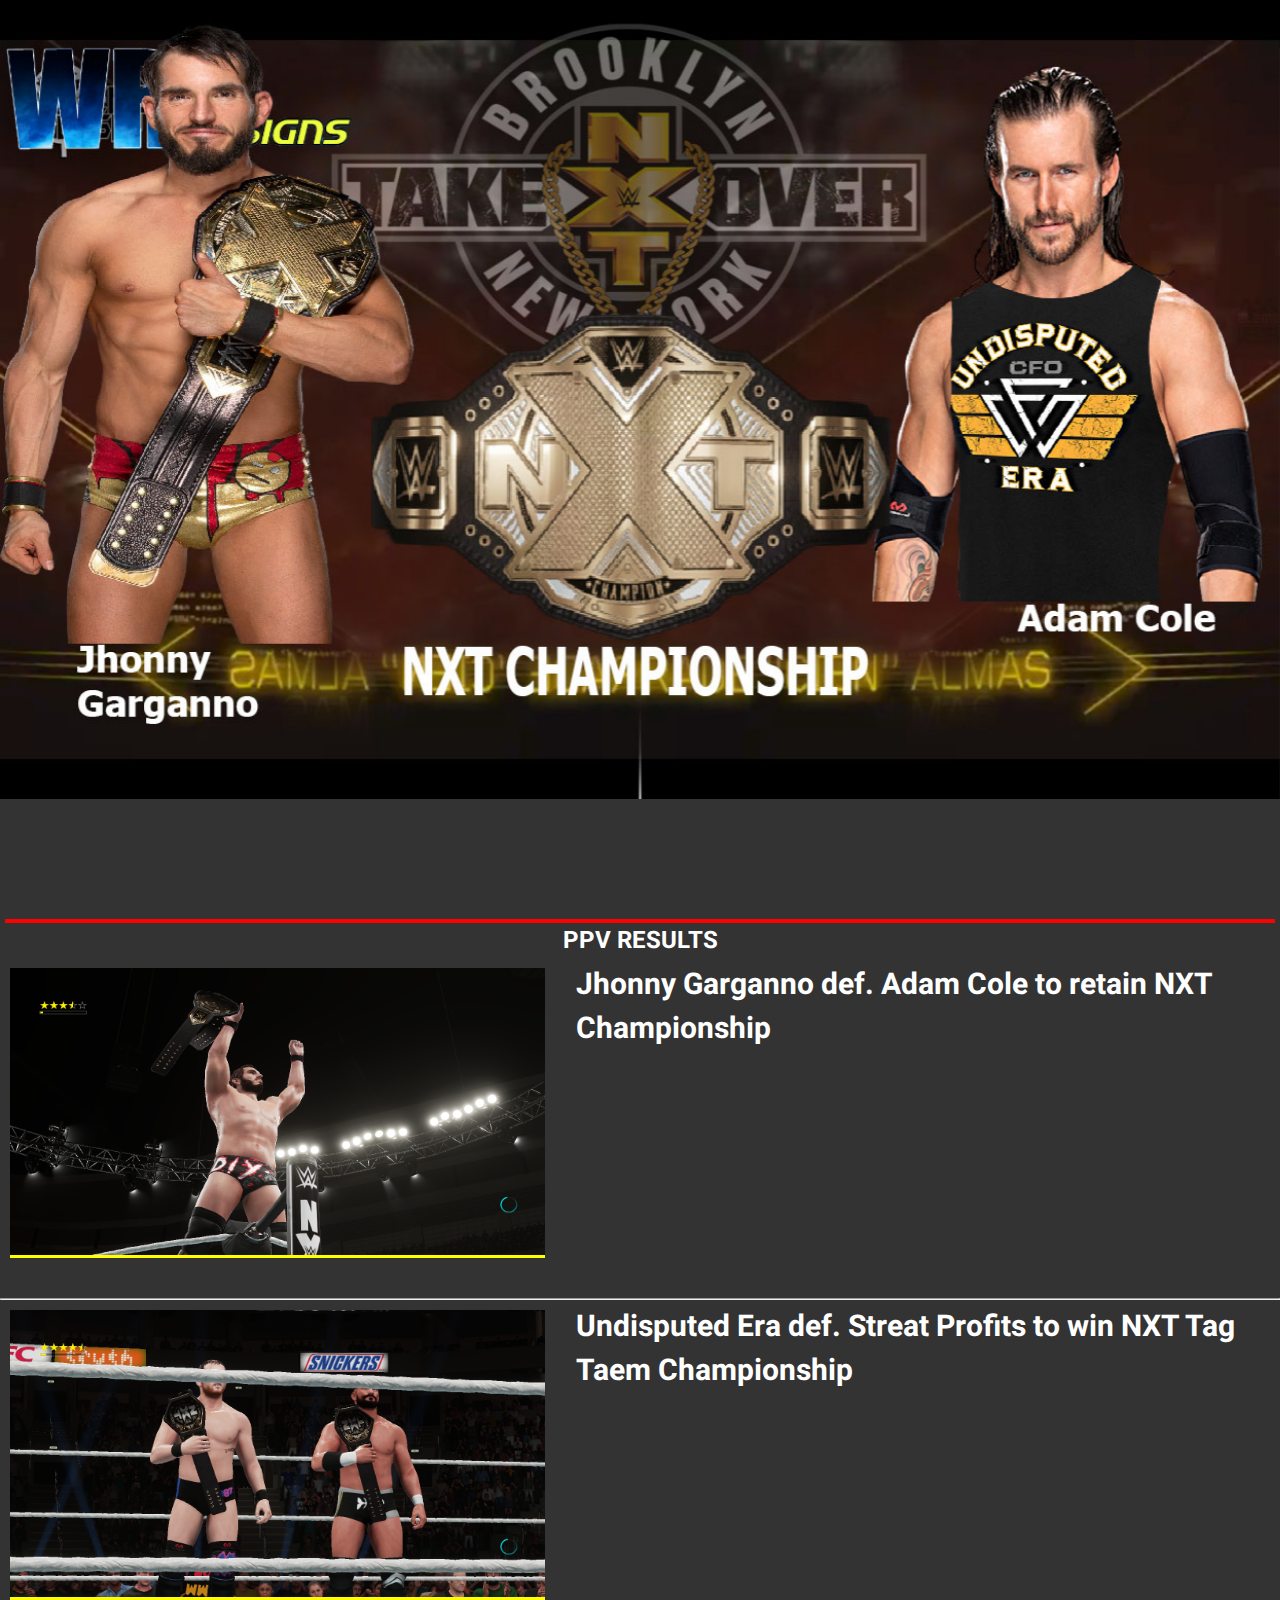
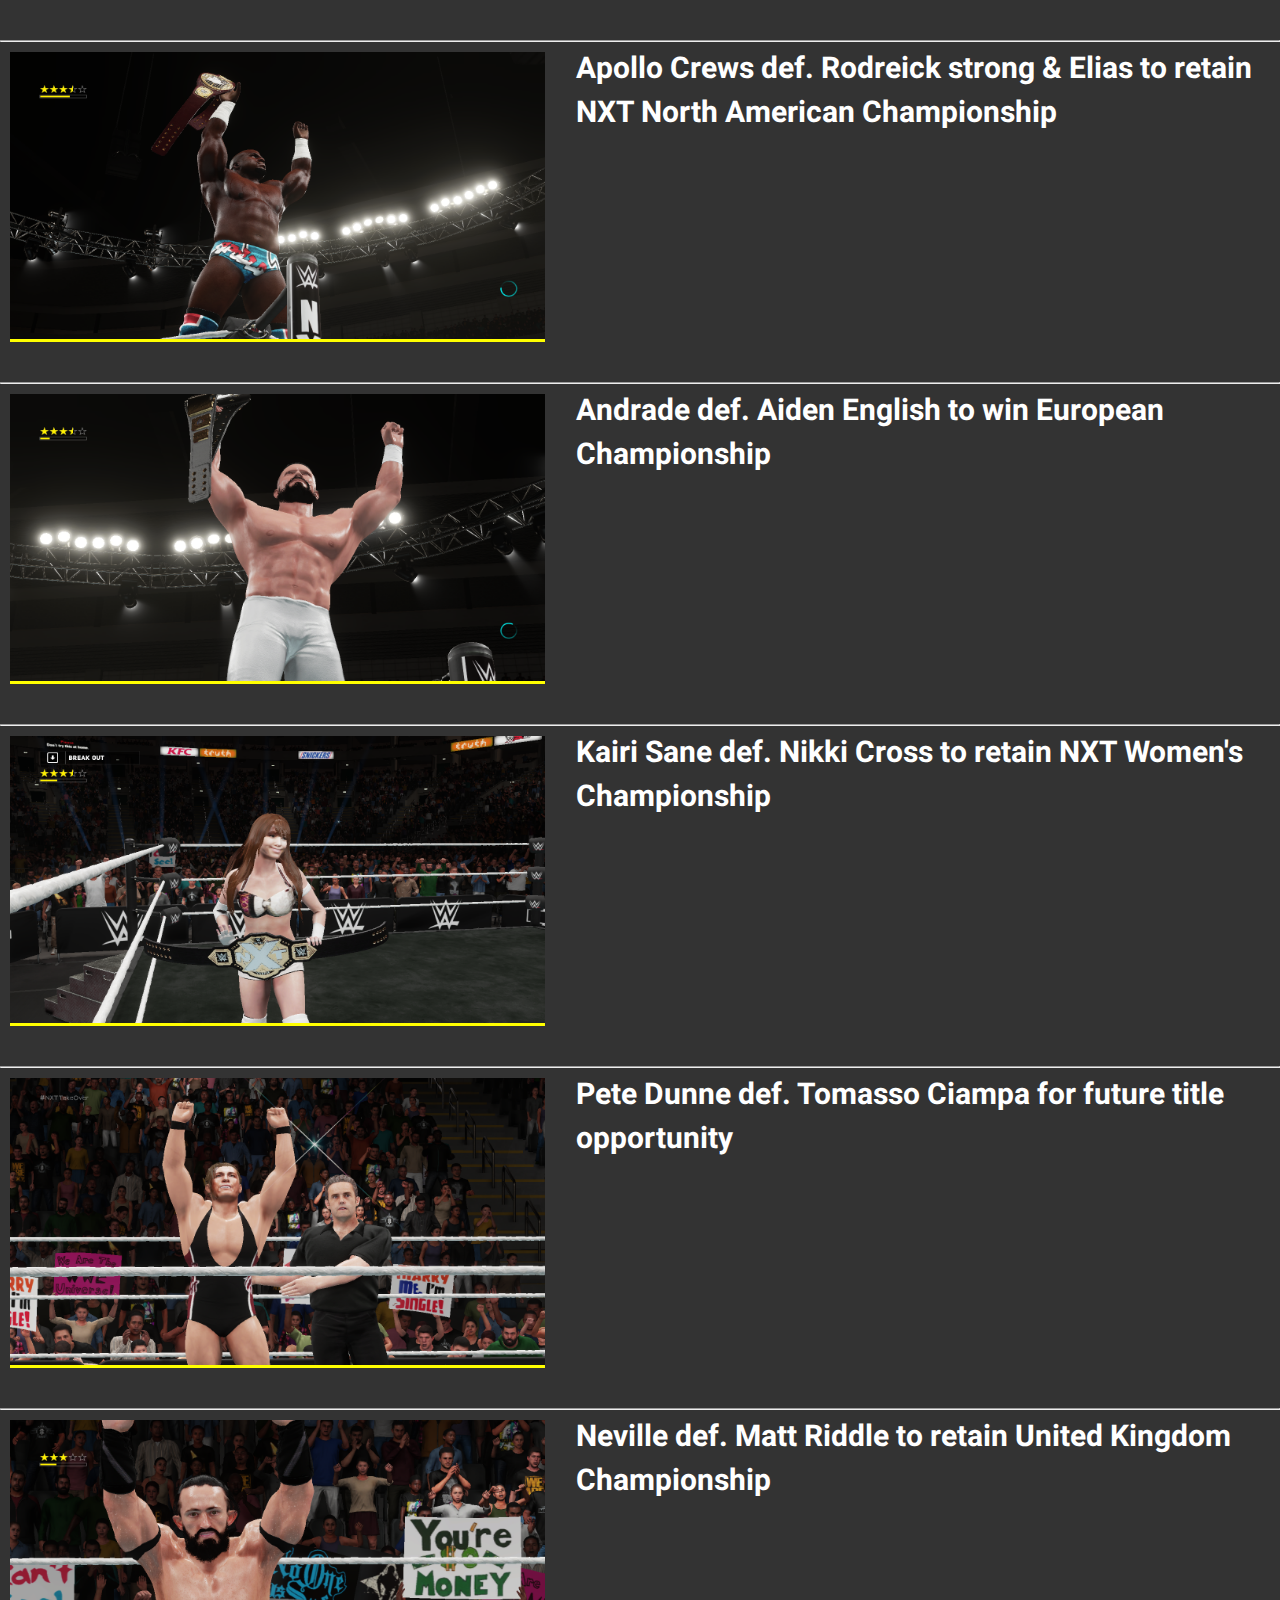
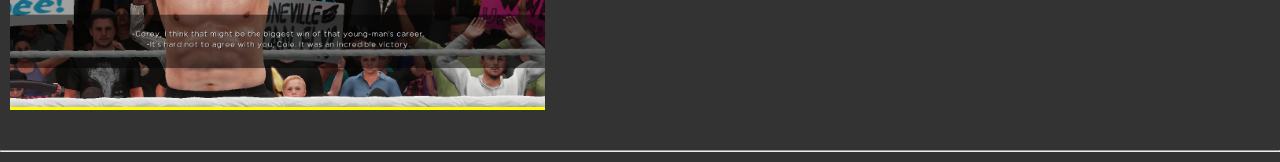
<file: matches.html>
<!DOCTYPE html>
<html>
<head>
  <title></title>
  <meta charset="utf-8">
<meta name="viewport" content="width=device-width, initial-scale=1">
<link href="https://fonts.googleapis.com/css2?family=Montserrat&display=swap" rel="stylesheet">
  <link rel="stylesheet" type="text/css" href="style.css">
  <link rel="preconnect" href="https://fonts.googleapis.com">
<link rel="preconnect" href="https://fonts.gstatic.com" crossorigin>
<link href="https://fonts.googleapis.com/css2?family=Heebo&display=swap" rel="stylesheet">
<style type="text/css">

#slider {
  overflow: hidden;
}
#slider figure {
  position: relative;
  width: 800%;

  margin: 0;
  left: 0;
  animation: 25s slider infinite;
}
#slider figure img {
  width: 12.5%;
  float: left;
}

@keyframes slider {
  0% {
    left: 0;
  }
  12.5% {
    left: 0;
  }
  12.5% {
    left: -100%;
  }
  25% {
    left: -100%;
  }
  25% {
    left: -200%;
  }
  32.5% {
    left: -200%;
  }
  32.5% {
    left: -300%;
  }
  45% {
    left: -300%;
  }
  45% {
    left: -400%;
  }
  57.5% {
    left: -400%;
  }
  57.5% {
    left: -500%;
  }
  70% {
    left: -500%;
  }
  70% {
    left: -600%;
  }
  82.5% {
    left: -600%;
  }
  100% {
    left: -700%;
  }

}

</style>
</head>
<body>
<nav>
    <ul>

  <li><a class="active" href="index.html">HOME</a></li>
  <li><a href="matches.html">MATCHES & RESULTS</a></li>
  <li><a href="roaster.html">ROSTER</a></li>
  <li><a href="shows.html">SHOWS</a></li>
  <li><a href="championship.html">CHAMPIONSHIP HISTORY</a></li>
  <li><a href="superstars.html">SUPERSTARS STATS</a></li>
  <li><a href="draft.html">DRAFT</a></li>
</ul>
  </nav>
  <div id="slider">
    <figure>
      <img src="matches/nxt1.jpg">
      <img src="matches/nxt2.jpg">
      <img src="matches/nxt3.jpg">
      <img src="matches/nxt4.jpg">
      <img src="matches/nxt5.jpg">
      <img src="matches/nxt6.jpg">
      <img src="matches/nxt7.jpg">
      <img src="matches/nxt1.jpg">
      
      
    </figure>
  </div>
  <div id="weeklynews">
  <div>
    <hr style="border: 2px solid red; margin-left: 5px; margin-right: 5px;">
  </div>
  <h2 style="text-align: center;color: white">PPV RESULTS</h2>
  <div class="columnbelow">
    <img src="ppvshow/nxt1.png" style="border-bottom: 3px solid yellow">
    
    
    
  </div>
  <div style="margin-left: 10px; margin-top: 5px; width:55%; float: right;">
      <h2 style="font-size: 30px; color: white;"> Jhonny Garganno def. Adam Cole to retain NXT Championship</h2>
    </div>
  <div>
    <hr>
  </div>
  <div class="columnbelow">
    <img src="ppvshow/nxt2.png" style="border-bottom: 3px solid yellow">
    
    
    
  </div>
  <div style="margin-left: 10px; margin-top: 5px; width:55%; float: right;">
      <h2 style="font-size: 30px; color: white;">Undisputed Era def. Streat Profits to win NXT Tag Taem Championship</h2>
    </div>
  <div>
    <hr>
  </div>
  <div class="columnbelow">
    <img src="ppvshow/nxt3.png" style="border-bottom: 3px solid yellow">
    
    
    
  </div>
  <div style="margin-left: 10px; margin-top: 5px; width:55%; float: right;">
      <h2 style="font-size: 30px; color: white;">Apollo Crews def. Rodreick strong & Elias to retain NXT North American Championship </h2>
    </div>
  <div>
    <hr>
  </div>
  <div class="columnbelow">
    <img src="ppvshow/nxt4.png" style="border-bottom: 3px solid yellow">
    
    
    
  </div>
  <div style="margin-left: 10px; margin-top: 5px; width:55%; float: right;">
      <h2 style="font-size: 30px; color: white;">Andrade def. Aiden English  to win European Championship </h2>
    </div>
  <div>
    <hr>
  </div>
  <div class="columnbelow">
    <img src="ppvshow/nxt5.png" style="border-bottom: 3px solid yellow">
    
    
    
  </div>
  <div style="margin-left: 10px; margin-top: 5px; width:55%; float: right;">
      <h2 style="font-size: 30px; color: white;">Kairi Sane  def. Nikki Cross to retain NXT Women's Championship </h2>
    </div>
    <hr>
    <div class="columnbelow">
    <img src="ppvshow/nxt6.png" style="border-bottom: 3px solid yellow">
    
    
    
  </div>
  <div style="margin-left: 10px; margin-top: 5px; width:55%; float: right;">
      <h2 style="font-size: 30px; color: white;">Pete Dunne def. Tomasso Ciampa for future title opportunity</h2>
    </div>
  <div>
    <hr>
    <div class="columnbelow">
    <img src="ppvshow/nxt7.png" style="border-bottom: 3px solid yellow">
    
    
    
  </div>
  <div style="margin-left: 10px; margin-top: 5px; width:55%; float: right;">
      <h2 style="font-size: 30px; color: white;">Neville def. Matt Riddle to retain United Kingdom Championship</h2>
    </div>
  <div>
    <hr>
  

  
  
</body>
</html>
</file>
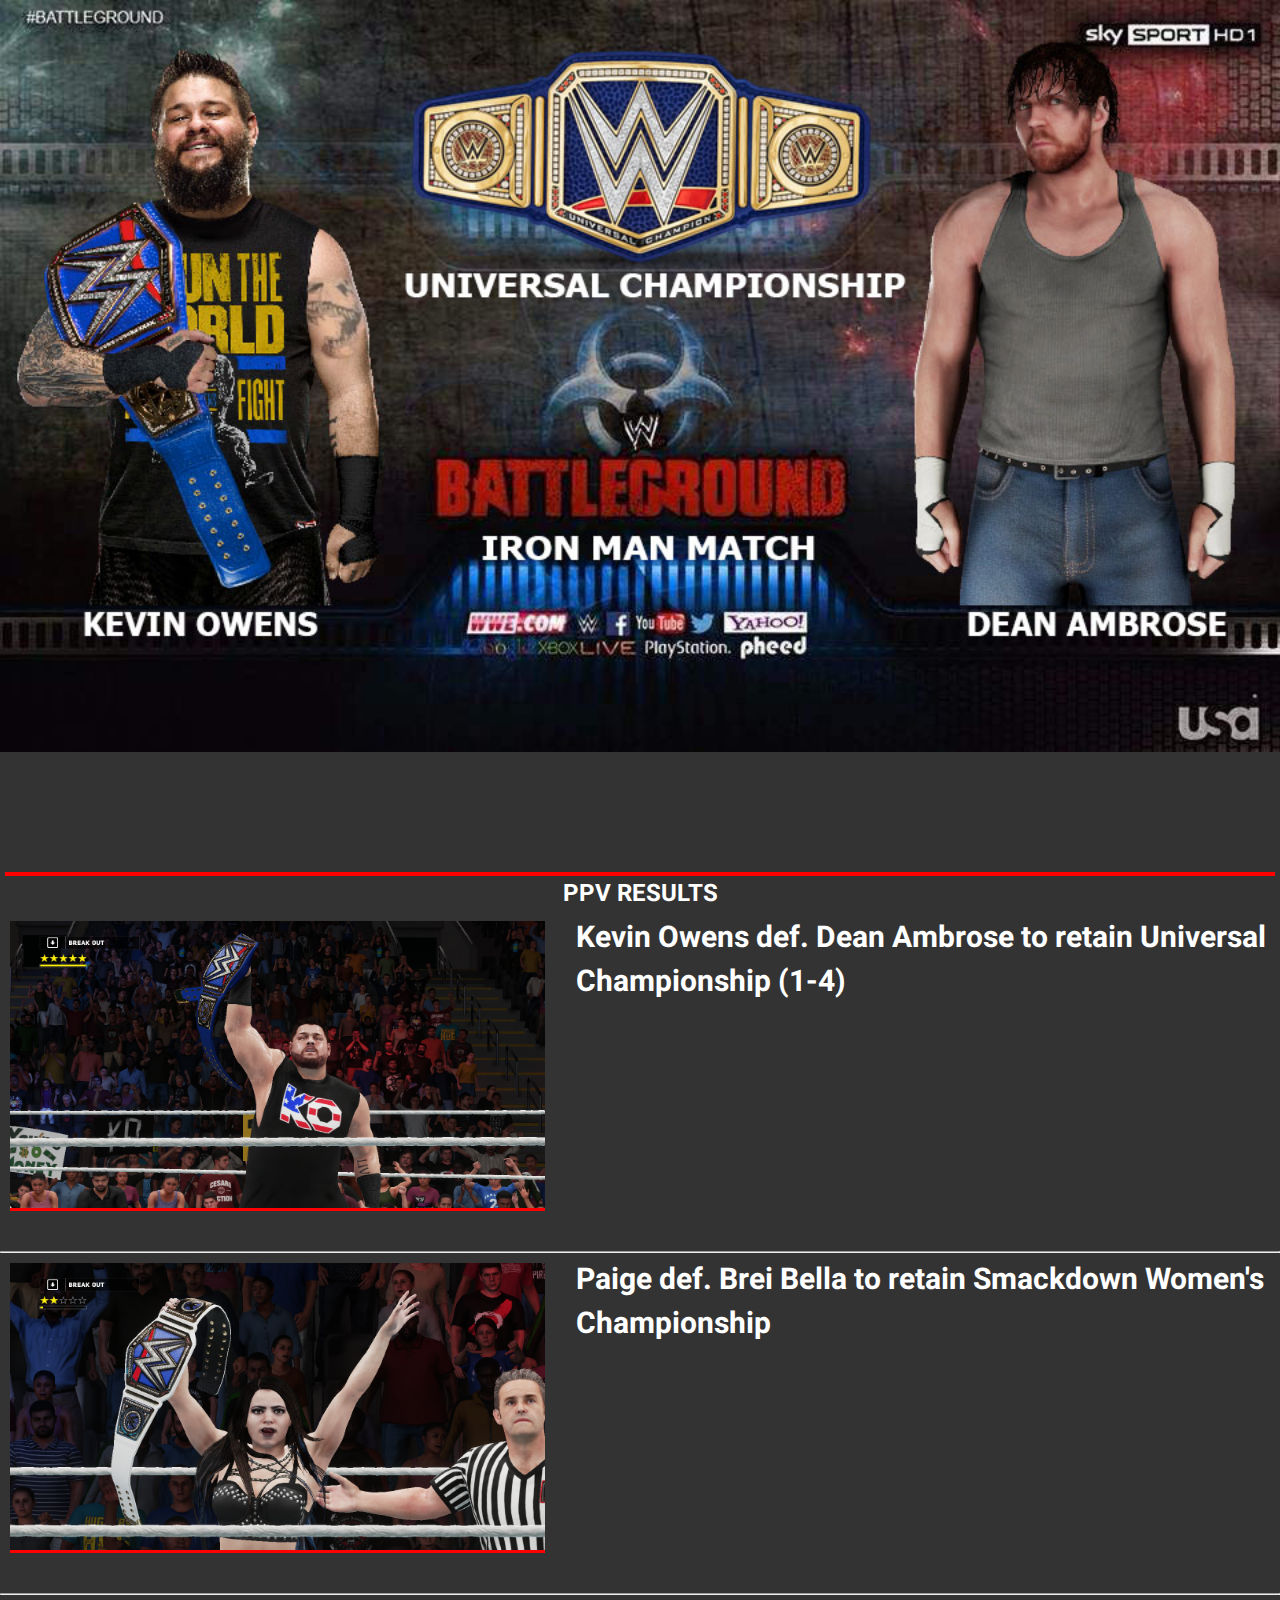
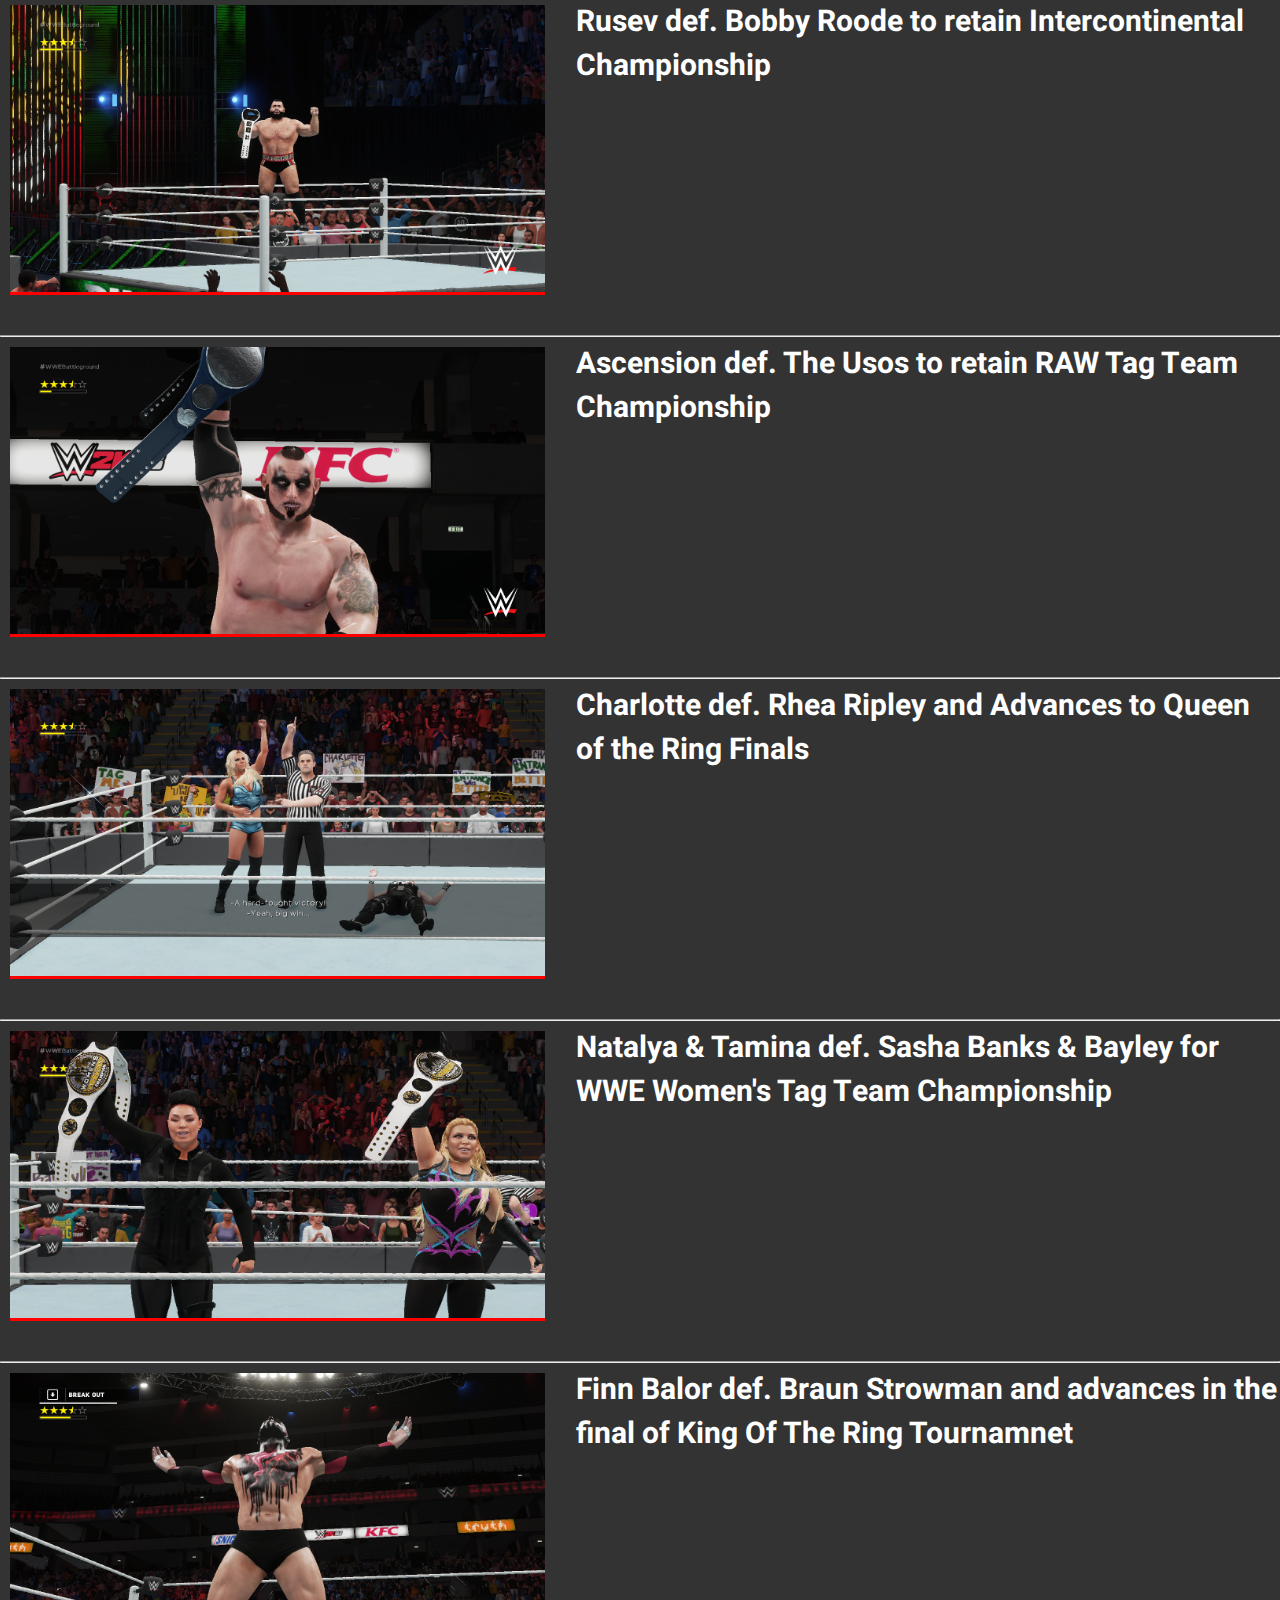
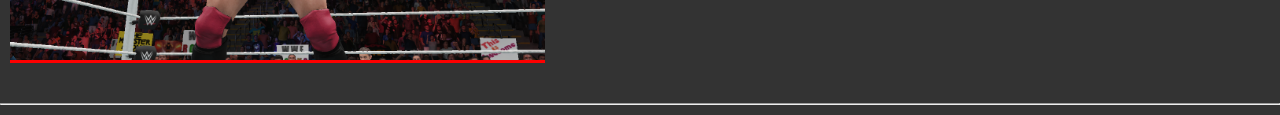
<file: shows/battleground.html>
<!DOCTYPE html>
<html>
<head>
  <title></title>
  <meta charset="utf-8">
<meta name="viewport" content="width=device-width, initial-scale=1">
<link href="https://fonts.googleapis.com/css2?family=Montserrat&display=swap" rel="stylesheet">
  <link rel="stylesheet" type="text/css" href="../style.css">
  <link rel="preconnect" href="https://fonts.googleapis.com">
<link rel="preconnect" href="https://fonts.gstatic.com" crossorigin>
<link href="https://fonts.googleapis.com/css2?family=Heebo&display=swap" rel="stylesheet">
<style type="text/css">

#slider {
  overflow: hidden;
}
#slider figure {
  position: relative;
  width: 800%;

  margin: 0;
  left: 0;
  animation: 25s slider infinite;
}
#slider figure img {
  width: 12.5%;
  float: left;
}

@keyframes slider {
  0% {
    left: 0;
  }
  12.5% {
    left: 0;
  }
  12.5% {
    left: -100%;
  }
  25% {
    left: -100%;
  }
  25% {
    left: -200%;
  }
  32.5% {
    left: -200%;
  }
  32.5% {
    left: -300%;
  }
  45% {
    left: -300%;
  }
  45% {
    left: -400%;
  }
  57.5% {
    left: -400%;
  }
  57.5% {
    left: -500%;
  }
  70% {
    left: -500%;
  }
  70% {
    left: -600%;
  }
  82.5% {
    left: -600%;
  }
  100% {
    left: -700%;
  }

}

</style>
</head>
<body>
<nav>
    <ul>

  <li><a class="active" href="../index.html">HOME</a></li>
  <li><a href="../matches.html">MATCHES & RESULTS</a></li>
  <li><a href="../roaster.html">ROSTER</a></li>
  <li><a href="../shows.html">SHOWS</a></li>
  <li><a href="../championship.html">CHAMPIONSHIP HISTORY</a></li>
  <li><a href="../superstars.html">SUPERSTARS STATS</a></li>
  <li><a href="../draft.html">DRAFT</a></li>
</ul>
  </nav>
  <div id="slider">
    <figure>
      <img src="../matches/battleground1.jpg">
      <img src="../matches/battleground2.jpg">
      <img src="../matches/battleground3.jpg">
      <img src="../matches/battleground4.jpg">
      <img src="../matches/battleground5.jpg">
      <img src="../matches/battleground6.jpg">
      <img src="../matches/battleground7.jpg">
      <img src="../matches/battleground1.jpg">
      
      
    </figure>
  </div>
  <div id="weeklynews">
  <div>
    <hr style="border: 2px solid red; margin-left: 5px; margin-right: 5px;">
  </div>
  <h2 style="text-align: center;color: white">PPV RESULTS</h2>
  <div class="columnbelow">
    <img src="../ppvshow/bg1.png" style="border-bottom: 3px solid red">
    
    
    
  </div>
  <div style="margin-left: 10px; margin-top: 5px; width:55%; float: right;">
      <h2 style="font-size: 30px; color: white;"> Kevin Owens def. Dean Ambrose to retain  Universal  Championship (1-4)  </h2>
    </div>
  <div>
    <hr>
  </div>
  <div class="columnbelow">
    <img src="../ppvshow/bg2.png" style="border-bottom: 3px solid red">
    
    
    
  </div>
  <div style="margin-left: 10px; margin-top: 5px; width:55%; float: right;">
      <h2 style="font-size: 30px; color: white;">Paige def. Brei Bella to retain Smackdown Women's Championship </h2>
    </div>
  <div>
    <hr>
  </div>
  <div class="columnbelow">
    <img src="../ppvshow/bg3.png" style="border-bottom: 3px solid red">
    
    
    
  </div>
  <div style="margin-left: 10px; margin-top: 5px; width:55%; float: right;">
      <h2 style="font-size: 30px; color: white;">Rusev def. Bobby Roode to retain  Intercontinental Championship </h2>
    </div>
  <div>
    <hr>
  </div>
  <div class="columnbelow">
    <img src="../ppvshow/bg4.png" style="border-bottom: 3px solid red">
    
    
    
  </div>
  <div style="margin-left: 10px; margin-top: 5px; width:55%; float: right;">
      <h2 style="font-size: 30px; color: white;">Ascension def. The Usos  to retain  RAW Tag Team Championship </h2>
    </div>
  <div>
    <hr>
  </div>
  <div class="columnbelow">
    <img src="../ppvshow/bg5.png" style="border-bottom: 3px solid red">
    
    
    
  </div>
  <div style="margin-left: 10px; margin-top: 5px; width:55%; float: right;">
      <h2 style="font-size: 30px; color: white;">Charlotte def. Rhea Ripley and Advances to Queen of the Ring Finals</h2>
    </div>
    <hr>
    <div class="columnbelow">
    <img src="../ppvshow/bg6.png" style="border-bottom: 3px solid red">
    
    
    
  </div>
  <div style="margin-left: 10px; margin-top: 5px; width:55%; float: right;">
      <h2 style="font-size: 30px; color: white;">Natalya & Tamina def. Sasha Banks & Bayley for WWE Women's Tag Team Championship</h2>
    </div>
  <div>
    <hr>
    <div class="columnbelow">
    <img src="../ppvshow/bg7.png" style="border-bottom: 3px solid red">
    
    
    
  </div>
  <div style="margin-left: 10px; margin-top: 5px; width:55%; float: right;">
      <h2 style="font-size: 30px; color: white;">Finn Balor def. Braun Strowman  and advances in the final of King Of The Ring Tournamnet</h2>
    </div>
  <div>
    <hr>
  

  
  
</body>
</html>
</file>
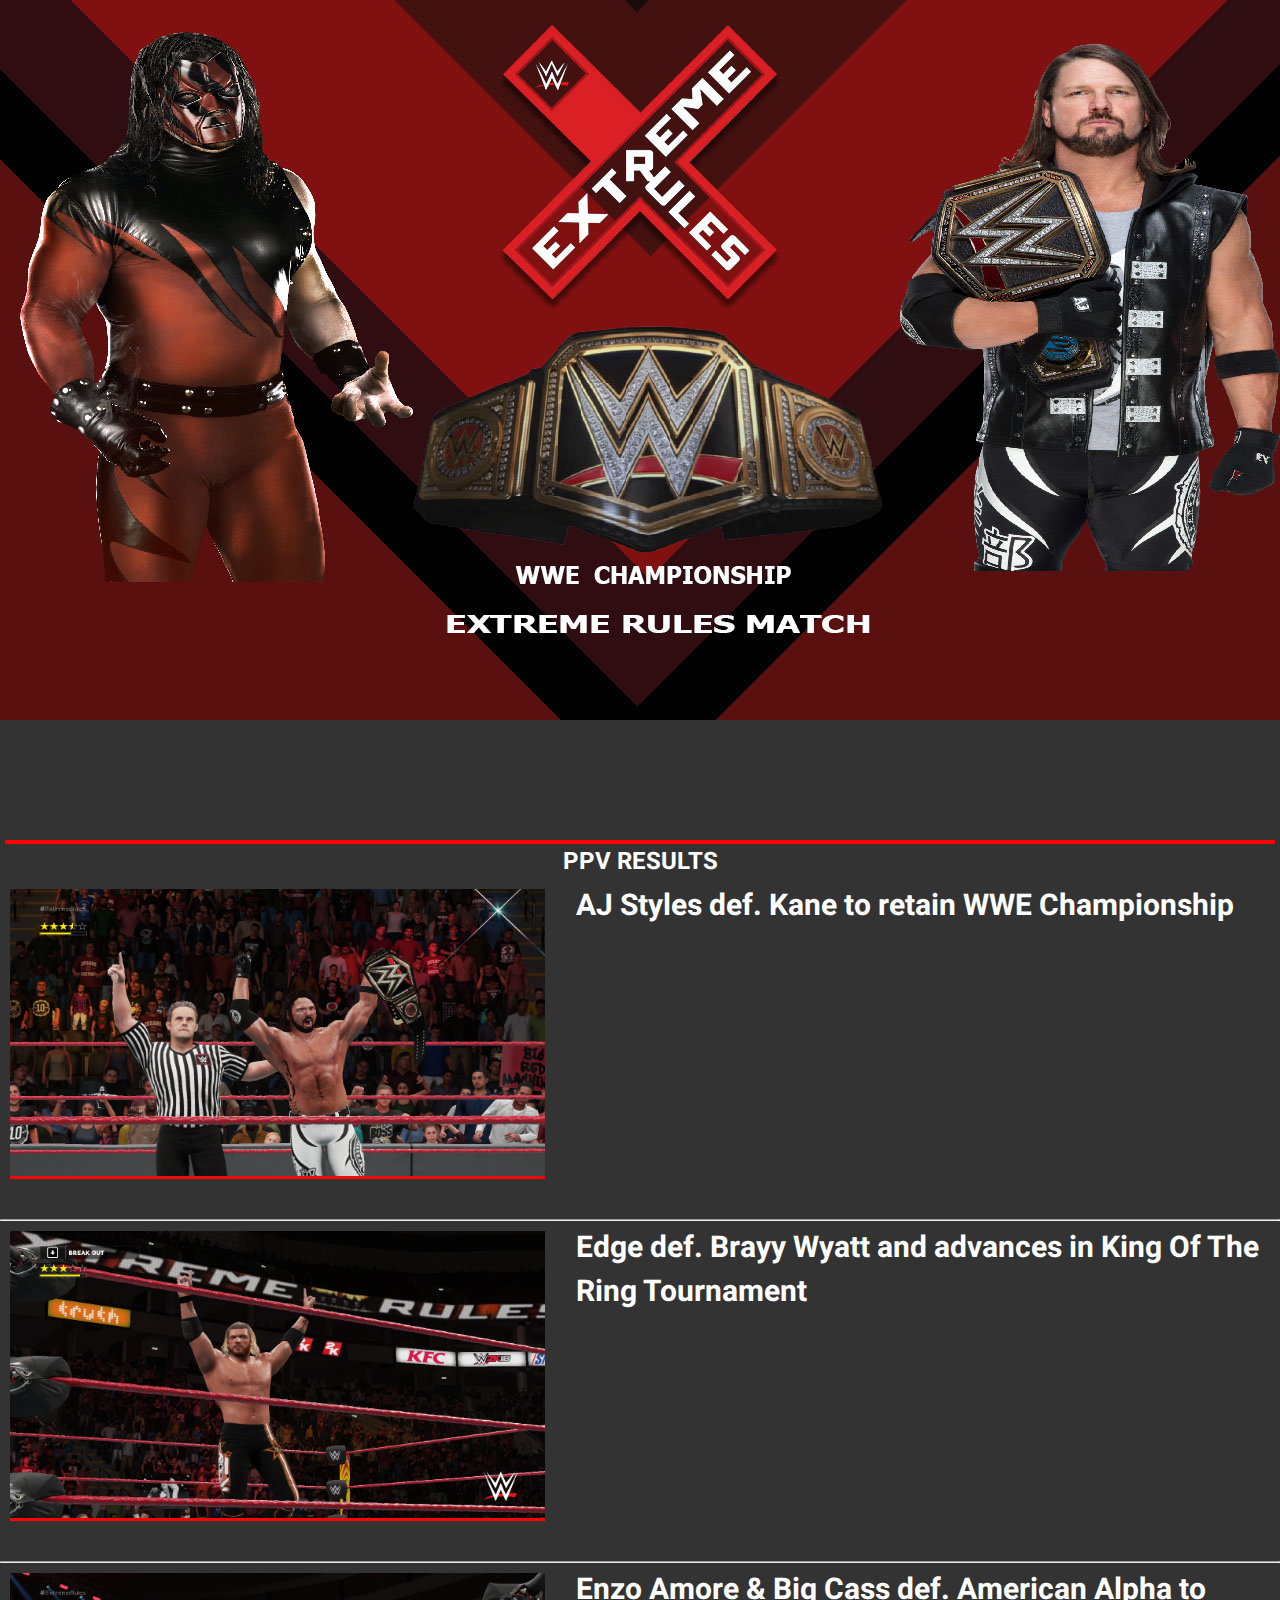
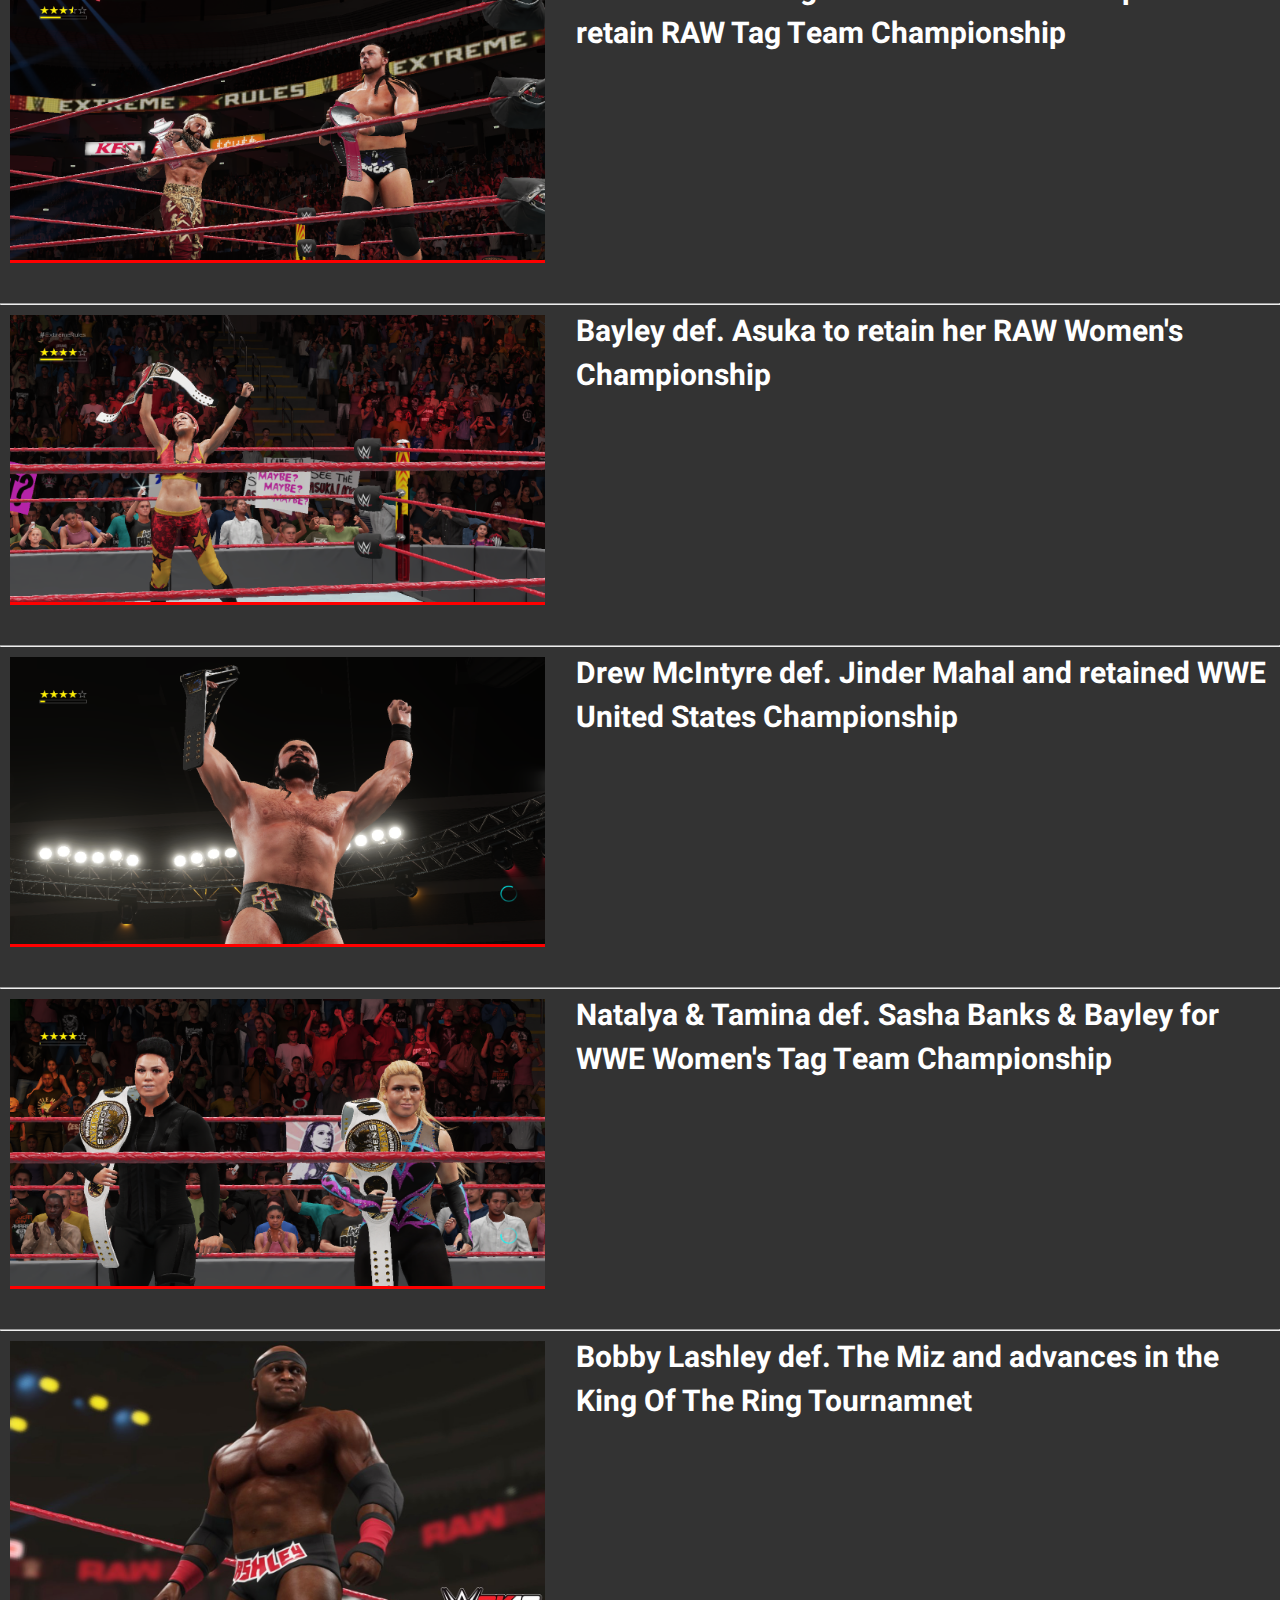
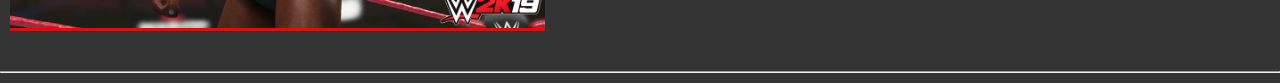
<file: shows/extremerules.html>
<!DOCTYPE html>
<html>
<head>
  <title></title>
  <meta charset="utf-8">
<meta name="viewport" content="width=device-width, initial-scale=1">
<link href="https://fonts.googleapis.com/css2?family=Montserrat&display=swap" rel="stylesheet">
  <link rel="stylesheet" type="text/css" href="../style.css">
  <link rel="preconnect" href="https://fonts.googleapis.com">
<link rel="preconnect" href="https://fonts.gstatic.com" crossorigin>
<link href="https://fonts.googleapis.com/css2?family=Heebo&display=swap" rel="stylesheet">
<style type="text/css">

#slider {
  overflow: hidden;
}
#slider figure {
  position: relative;
  width: 800%;

  margin: 0;
  left: 0;
  animation: 25s slider infinite;
}
#slider figure img {
  width: 12.5%;
  float: left;
}

@keyframes slider {
  0% {
    left: 0;
  }
  12.5% {
    left: 0;
  }
  12.5% {
    left: -100%;
  }
  25% {
    left: -100%;
  }
  25% {
    left: -200%;
  }
  32.5% {
    left: -200%;
  }
  32.5% {
    left: -300%;
  }
  45% {
    left: -300%;
  }
  45% {
    left: -400%;
  }
  57.5% {
    left: -400%;
  }
  57.5% {
    left: -500%;
  }
  70% {
    left: -500%;
  }
  70% {
    left: -600%;
  }
  82.5% {
    left: -600%;
  }
  100% {
    left: -700%;
  }

}

</style>
</head>
<body>
<nav>
    <ul>

  <li><a class="active" href="../index.html">HOME</a></li>
  <li><a href="../matches.html">MATCHES & RESULTS</a></li>
  <li><a href="../roaster.html">ROSTER</a></li>
  <li><a href="../shows.html">SHOWS</a></li>
  <li><a href="../championship.html">CHAMPIONSHIP HISTORY</a></li>
  <li><a href="../superstars.html">SUPERSTARS STATS</a></li>
  <li><a href="../draft.html">DRAFT</a></li>
</ul>
  </nav>
  <div id="slider">
    <figure>
      <img src="../matches/er1.jpg">
      <img src="../matches/er2.jpg">
      <img src="../matches/er3.jpg">
      <img src="../matches/er4.jpg">
      <img src="../matches/er5.jpg">
      <img src="../matches/er6.jpg">
      <img src="../matches/er7.jpg">
      <img src="../matches/er1.jpg">
      
      
    </figure>
  </div>
  <div id="weeklynews">
  <div>
    <hr style="border: 2px solid red; margin-left: 5px; margin-right: 5px;">
  </div>
  <h2 style="text-align: center;color: white"> PPV RESULTS</h2>
  <div class="columnbelow">
    <img src="../ppvshow/er1.png" style="border-bottom: 3px solid red">
    
    
    
  </div>
  <div style="margin-left: 10px; margin-top: 5px; width:55%; float: right;">
      <h2 style="font-size: 30px; color: white;"> AJ Styles def. Kane to retain  WWE  Championship  </h2>
    </div>
  <div>
    <hr>
  </div>
  <div class="columnbelow">
    <img src="../ppvshow/er2.png" style="border-bottom: 3px solid red">
    
    
    
  </div>
  <div style="margin-left: 10px; margin-top: 5px; width:55%; float: right;">
      <h2 style="font-size: 30px; color: white;">Edge def. Brayy Wyatt and advances in King Of The Ring Tournament </h2>
    </div>
  <div>
    <hr>
  </div>
  <div class="columnbelow">
    <img src="../ppvshow/er3.png" style="border-bottom: 3px solid red">
    
    
    
  </div>
  <div style="margin-left: 10px; margin-top: 5px; width:55%; float: right;">
      <h2 style="font-size: 30px; color: white;">Enzo Amore & Big Cass def. American Alpha to retain  RAW Tag Team Championship </h2>
    </div>
  <div>
    <hr>
  </div>
  <div class="columnbelow">
    <img src="../ppvshow/er4.png" style="border-bottom: 3px solid red">
    
    
    
  </div>
  <div style="margin-left: 10px; margin-top: 5px; width:55%; float: right;">
      <h2 style="font-size: 30px; color: white;">Bayley def. Asuka  to retain her RAW Women's Championship </h2>
    </div>
  <div>
    <hr>
  </div>
  <div class="columnbelow">
    <img src="../ppvshow/er5.png" style="border-bottom: 3px solid red">
    
    
    
  </div>
  <div style="margin-left: 10px; margin-top: 5px; width:55%; float: right;">
      <h2 style="font-size: 30px; color: white;">Drew McIntyre def. Jinder Mahal and retained WWE United States   Championship</h2>
    </div>
    <hr>
    <div class="columnbelow">
    <img src="../ppvshow/er6.png" style="border-bottom: 3px solid red">
    
    
    
  </div>
  <div style="margin-left: 10px; margin-top: 5px; width:55%; float: right;">
      <h2 style="font-size: 30px; color: white;">Natalya & Tamina def. Sasha Banks & Bayley for WWE Women's Tag Team Championship</h2>
    </div>
  <div>
    <hr>
    <div class="columnbelow">
    <img src="../ppvshow/er7.png" style="border-bottom: 3px solid red">
    
    
    
  </div>
  <div style="margin-left: 10px; margin-top: 5px; width:55%; float: right;">
      <h2 style="font-size: 30px; color: white;">Bobby Lashley def. The Miz  and advances in the King Of The Ring Tournamnet</h2>
    </div>
  <div>
    <hr>
  

  
  
</body>
</html>
</file>
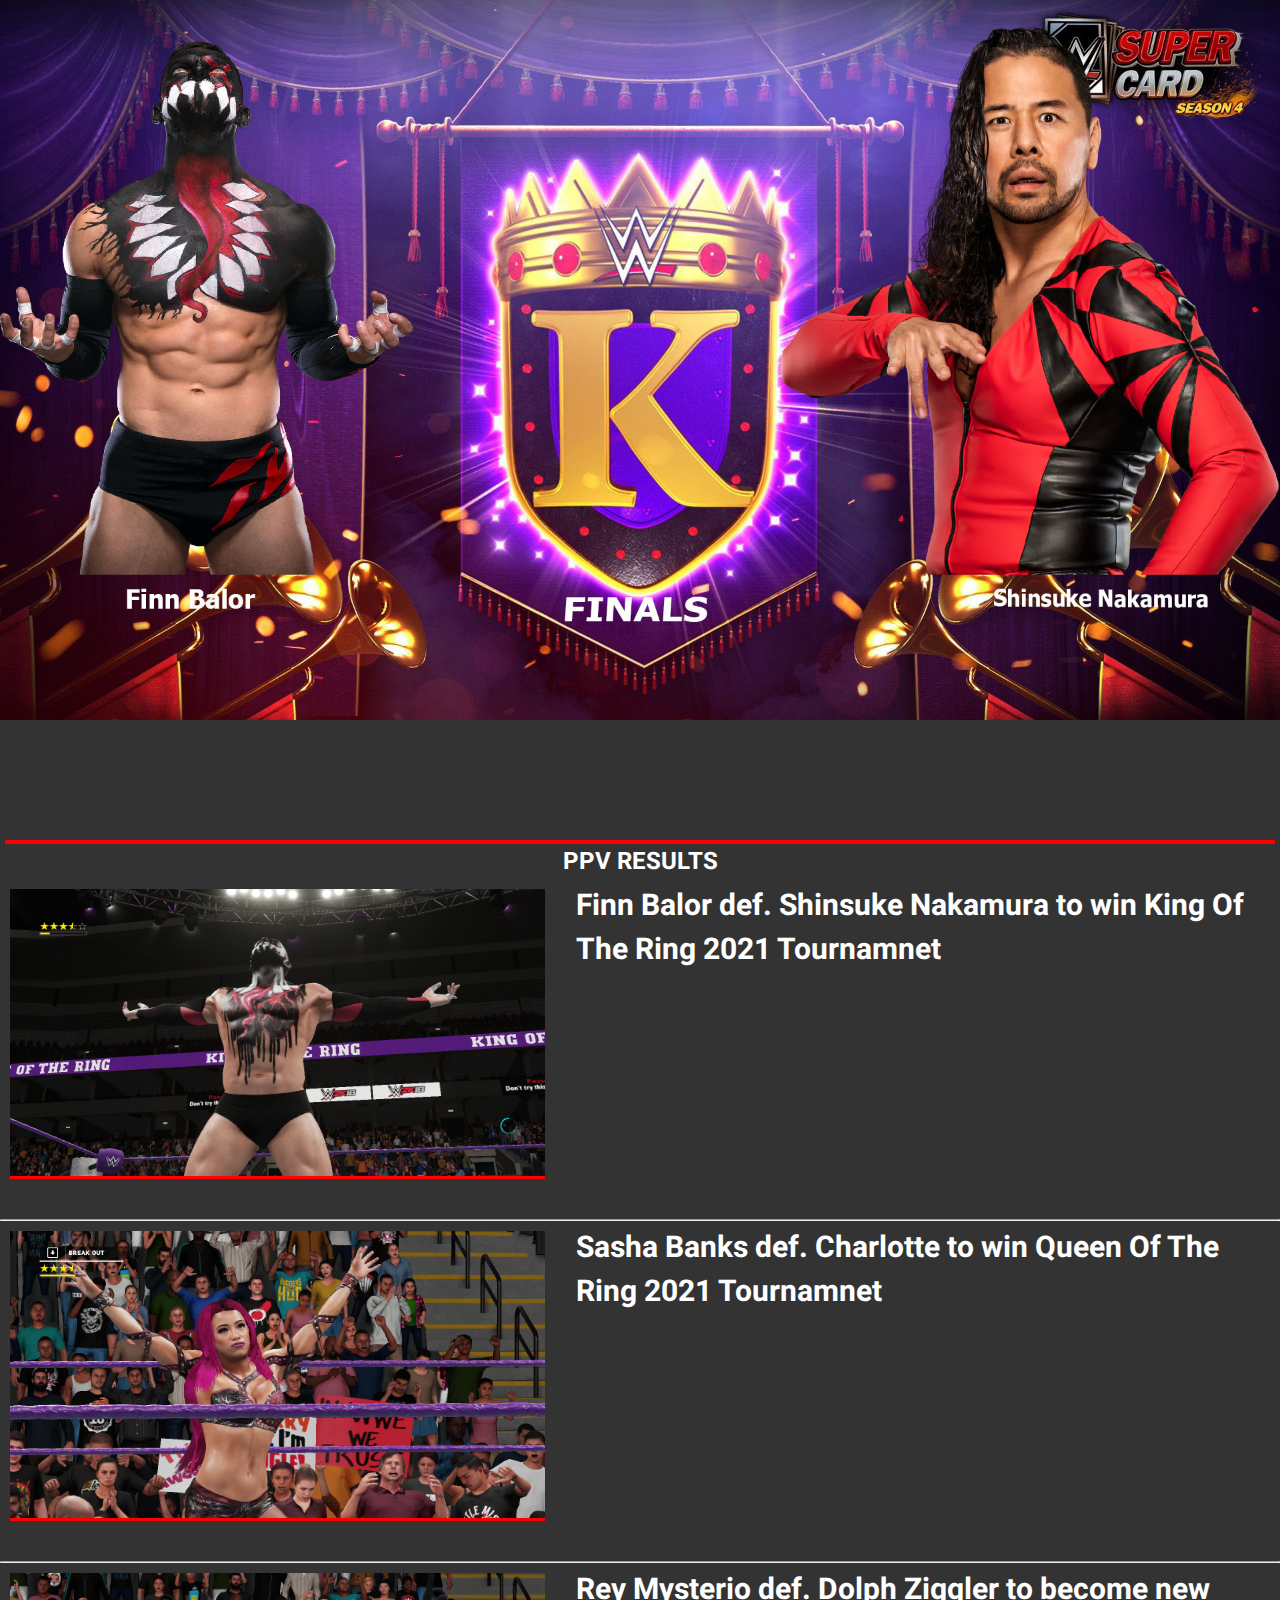
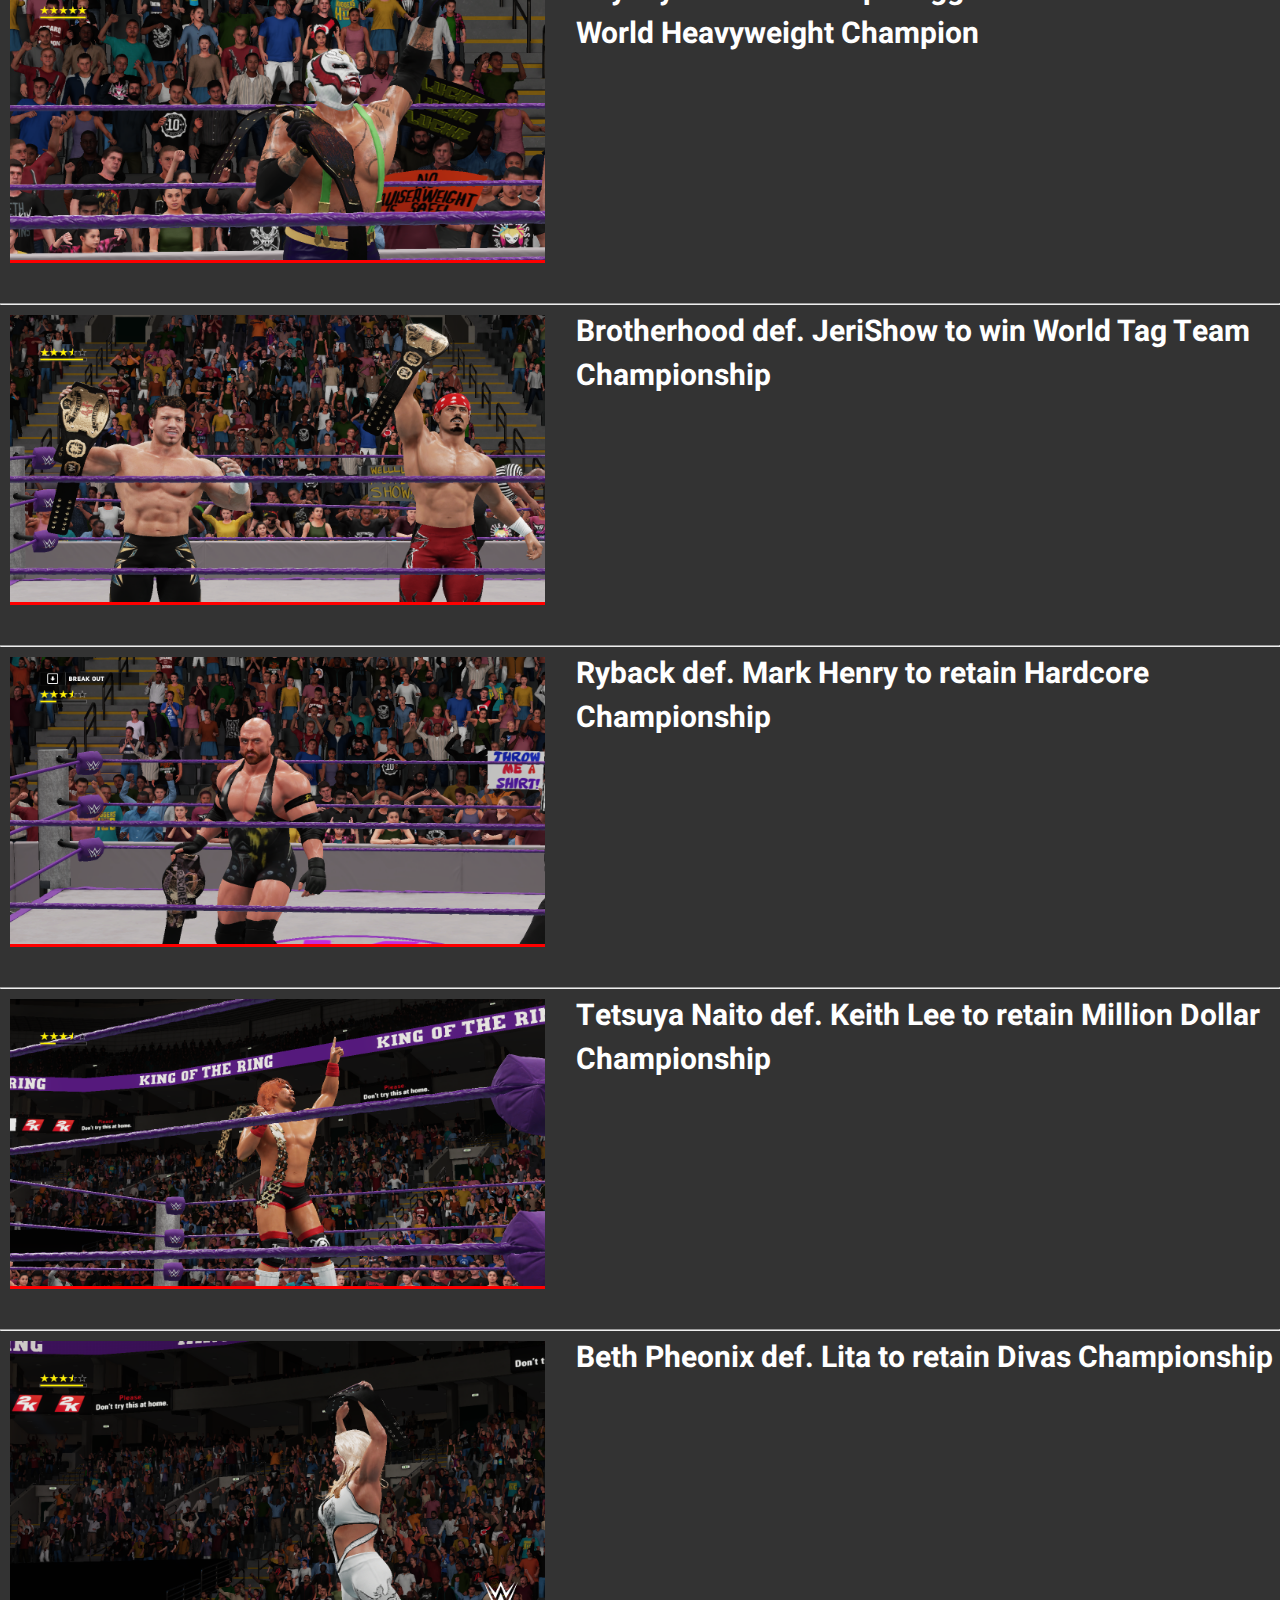
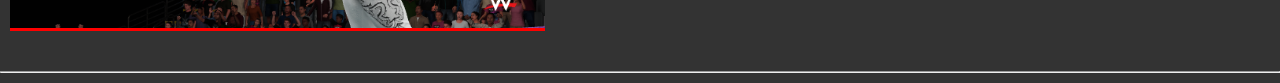
<file: shows/kingofthering.html>
<!DOCTYPE html>
<html>
<head>
  <title></title>
  <meta charset="utf-8">
<meta name="viewport" content="width=device-width, initial-scale=1">
<link href="https://fonts.googleapis.com/css2?family=Montserrat&display=swap" rel="stylesheet">
  <link rel="stylesheet" type="text/css" href="../style.css">
  <link rel="preconnect" href="https://fonts.googleapis.com">
<link rel="preconnect" href="https://fonts.gstatic.com" crossorigin>
<link href="https://fonts.googleapis.com/css2?family=Heebo&display=swap" rel="stylesheet">
<style type="text/css">

#slider {
  overflow: hidden;
}
#slider figure {
  position: relative;
  width: 800%;

  margin: 0;
  left: 0;
  animation: 25s slider infinite;
}
#slider figure img {
  width: 12.5%;
  float: left;
}

@keyframes slider {
  0% {
    left: 0;
  }
  12.5% {
    left: 0;
  }
  12.5% {
    left: -100%;
  }
  25% {
    left: -100%;
  }
  25% {
    left: -200%;
  }
  32.5% {
    left: -200%;
  }
  32.5% {
    left: -300%;
  }
  45% {
    left: -300%;
  }
  45% {
    left: -400%;
  }
  57.5% {
    left: -400%;
  }
  57.5% {
    left: -500%;
  }
  70% {
    left: -500%;
  }
  70% {
    left: -600%;
  }
  82.5% {
    left: -600%;
  }
  100% {
    left: -700%;
  }

}

</style>
</head>
<body>
<nav>
    <ul>

  <li><a class="active" href="../index.html">HOME</a></li>
  <li><a href="../matches.html">MATCHES & RESULTS</a></li>
  <li><a href="../roaster.html">ROSTER</a></li>
  <li><a href="../shows.html">SHOWS</a></li>
  <li><a href="../championship.html">CHAMPIONSHIP HISTORY</a></li>
  <li><a href="../superstars.html">SUPERSTARS STATS</a></li>
  <li><a href="../draft.html">DRAFT</a></li>
</ul>
  </nav>
  <div id="slider">
    <figure>
      <img src="../matches/kor1.jpg">
      <img src="../matches/kor2.jpg">
      <img src="../matches/kor3.jpg">
      <img src="../matches/kor4.jpg">
      <img src="../matches/kor5.jpg">
      <img src="../matches/kor6.jpg">
      <img src="../matches/kor7.jpg">
      <img src="../matches/kor1.jpg">
      
      
    </figure>
  </div>
  <div id="weeklynews">
  <div>
    <hr style="border: 2px solid red; margin-left: 5px; margin-right: 5px;">
  </div>
  <h2 style="text-align: center;color: white">PPV RESULTS</h2>
  <div class="columnbelow">
    <img src="../ppvshow/kor7.png" style="border-bottom: 3px solid red">
    
    
    
  </div>
  <div style="margin-left: 10px; margin-top: 5px; width:55%; float: right;">
      <h2 style="font-size: 30px; color: white;"> Finn Balor def. Shinsuke Nakamura to win  King Of The Ring 2021 Tournamnet</h2>
    </div>
  <div>
    <hr>
  </div>
  <div class="columnbelow">
    <img src="../ppvshow/kor6.png" style="border-bottom: 3px solid red">
    
    
    
  </div>
  <div style="margin-left: 10px; margin-top: 5px; width:55%; float: right;">
      <h2 style="font-size: 30px; color: white;">Sasha Banks def. Charlotte to win  Queen Of The Ring 2021 Tournamnet </h2>
    </div>
  <div>
    <hr>
  </div>
  <div class="columnbelow">
    <img src="../ppvshow/kor1.png" style="border-bottom: 3px solid red">
    
    
    
  </div>
  <div style="margin-left: 10px; margin-top: 5px; width:55%; float: right;">
      <h2 style="font-size: 30px; color: white;">Rey Mysterio def. Dolph Ziggler to become new  World Heavyweight Champion </h2>
    </div>
  <div>
    <hr>
  </div>
  <div class="columnbelow">
    <img src="../ppvshow/kor2.png" style="border-bottom: 3px solid red">
    
    
    
  </div>
  <div style="margin-left: 10px; margin-top: 5px; width:55%; float: right;">
      <h2 style="font-size: 30px; color: white;">Brotherhood def. JeriShow  to win  World Tag Team Championship </h2>
    </div>
  <div>
    <hr>
  </div>
  <div class="columnbelow">
    <img src="../ppvshow/kor3.png" style="border-bottom: 3px solid red">
    
    
    
  </div>
  <div style="margin-left: 10px; margin-top: 5px; width:55%; float: right;">
      <h2 style="font-size: 30px; color: white;">Ryback def. Mark Henry to retain Hardcore Championship </h2>
    </div>
    <hr>
    <div class="columnbelow">
    <img src="../ppvshow/kor4.png" style="border-bottom: 3px solid red">
    
    
    
  </div>
  <div style="margin-left: 10px; margin-top: 5px; width:55%; float: right;">
      <h2 style="font-size: 30px; color: white;">Tetsuya Naito def. Keith Lee to retain Million Dollar Championship</h2>
    </div>
  <div>
    <hr>
    <div class="columnbelow">
    <img src="../ppvshow/kor5.png" style="border-bottom: 3px solid red">
    
    
    
  </div>
  <div style="margin-left: 10px; margin-top: 5px; width:55%; float: right;">
      <h2 style="font-size: 30px; color: white;">Beth Pheonix def. Lita to retain Divas Championship</h2>
    </div>
  <div>
    <hr>
  

  
  
</body>
</html>
</file>
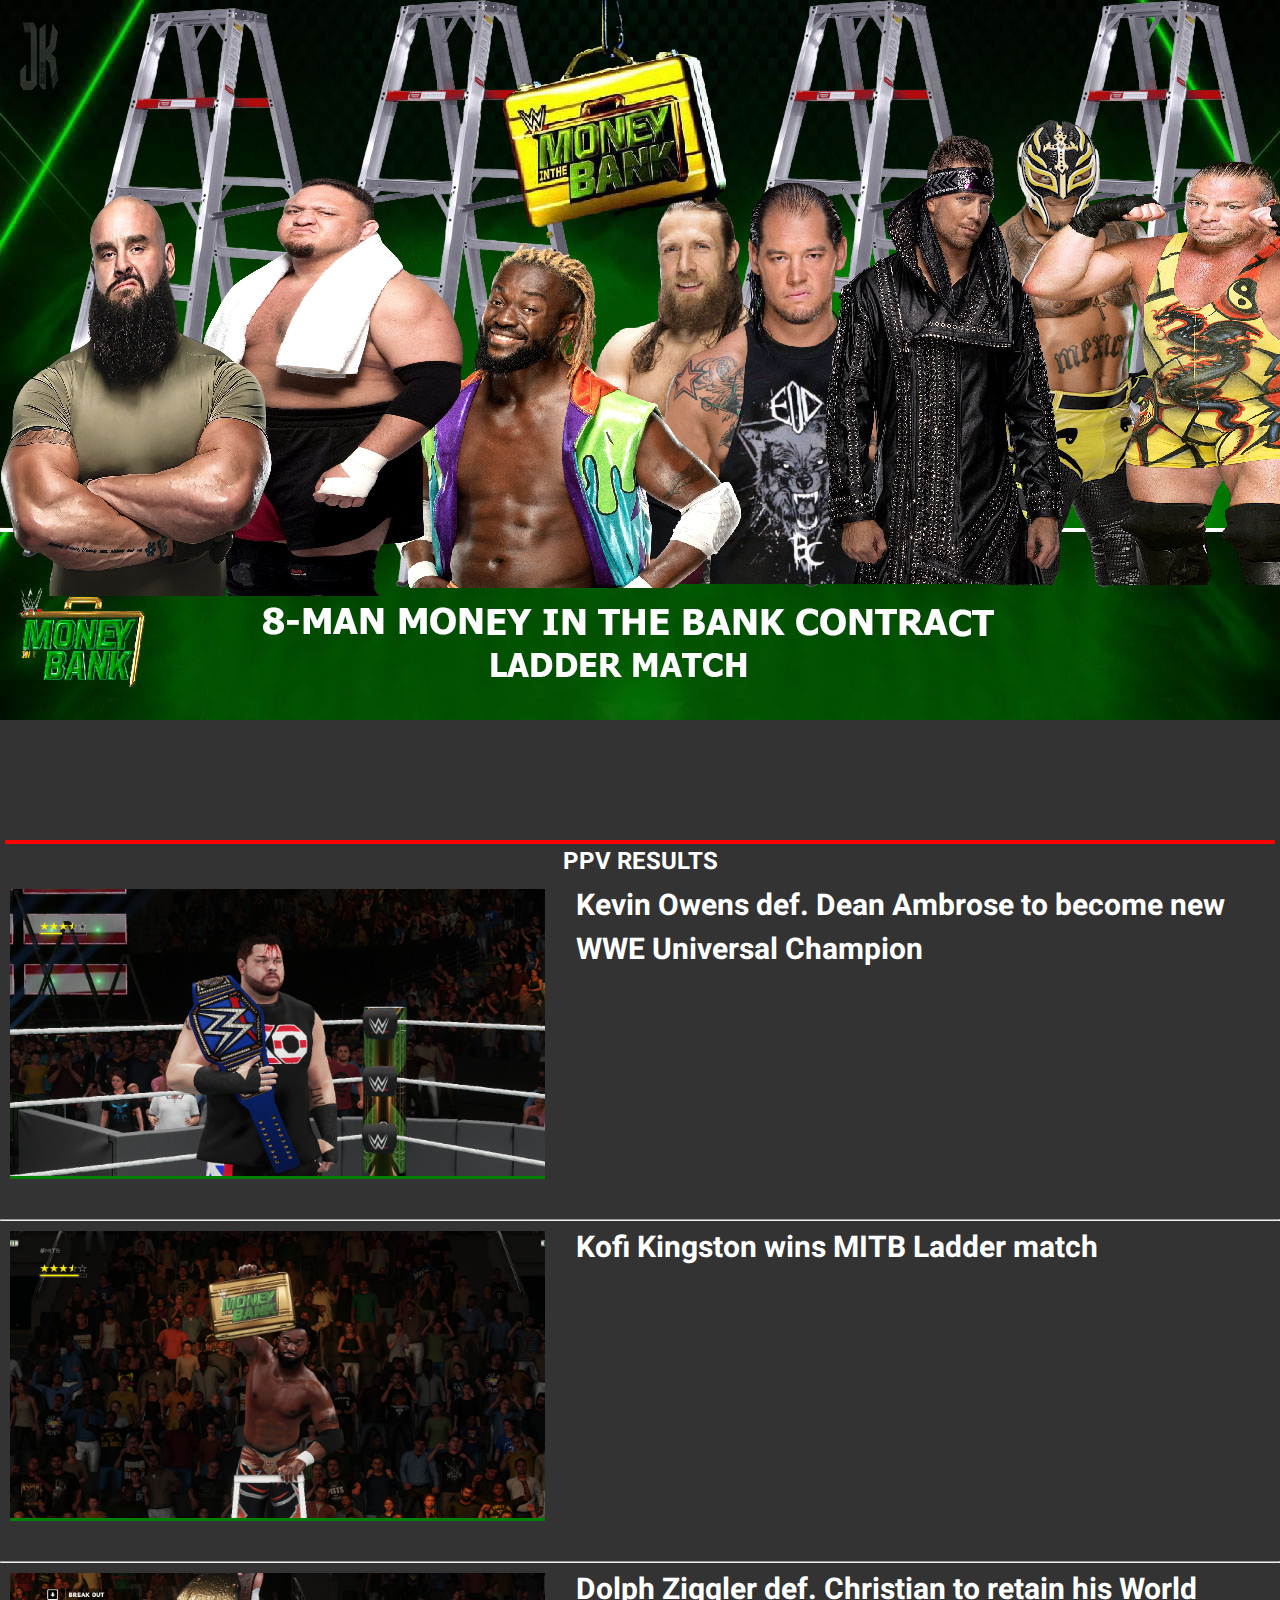
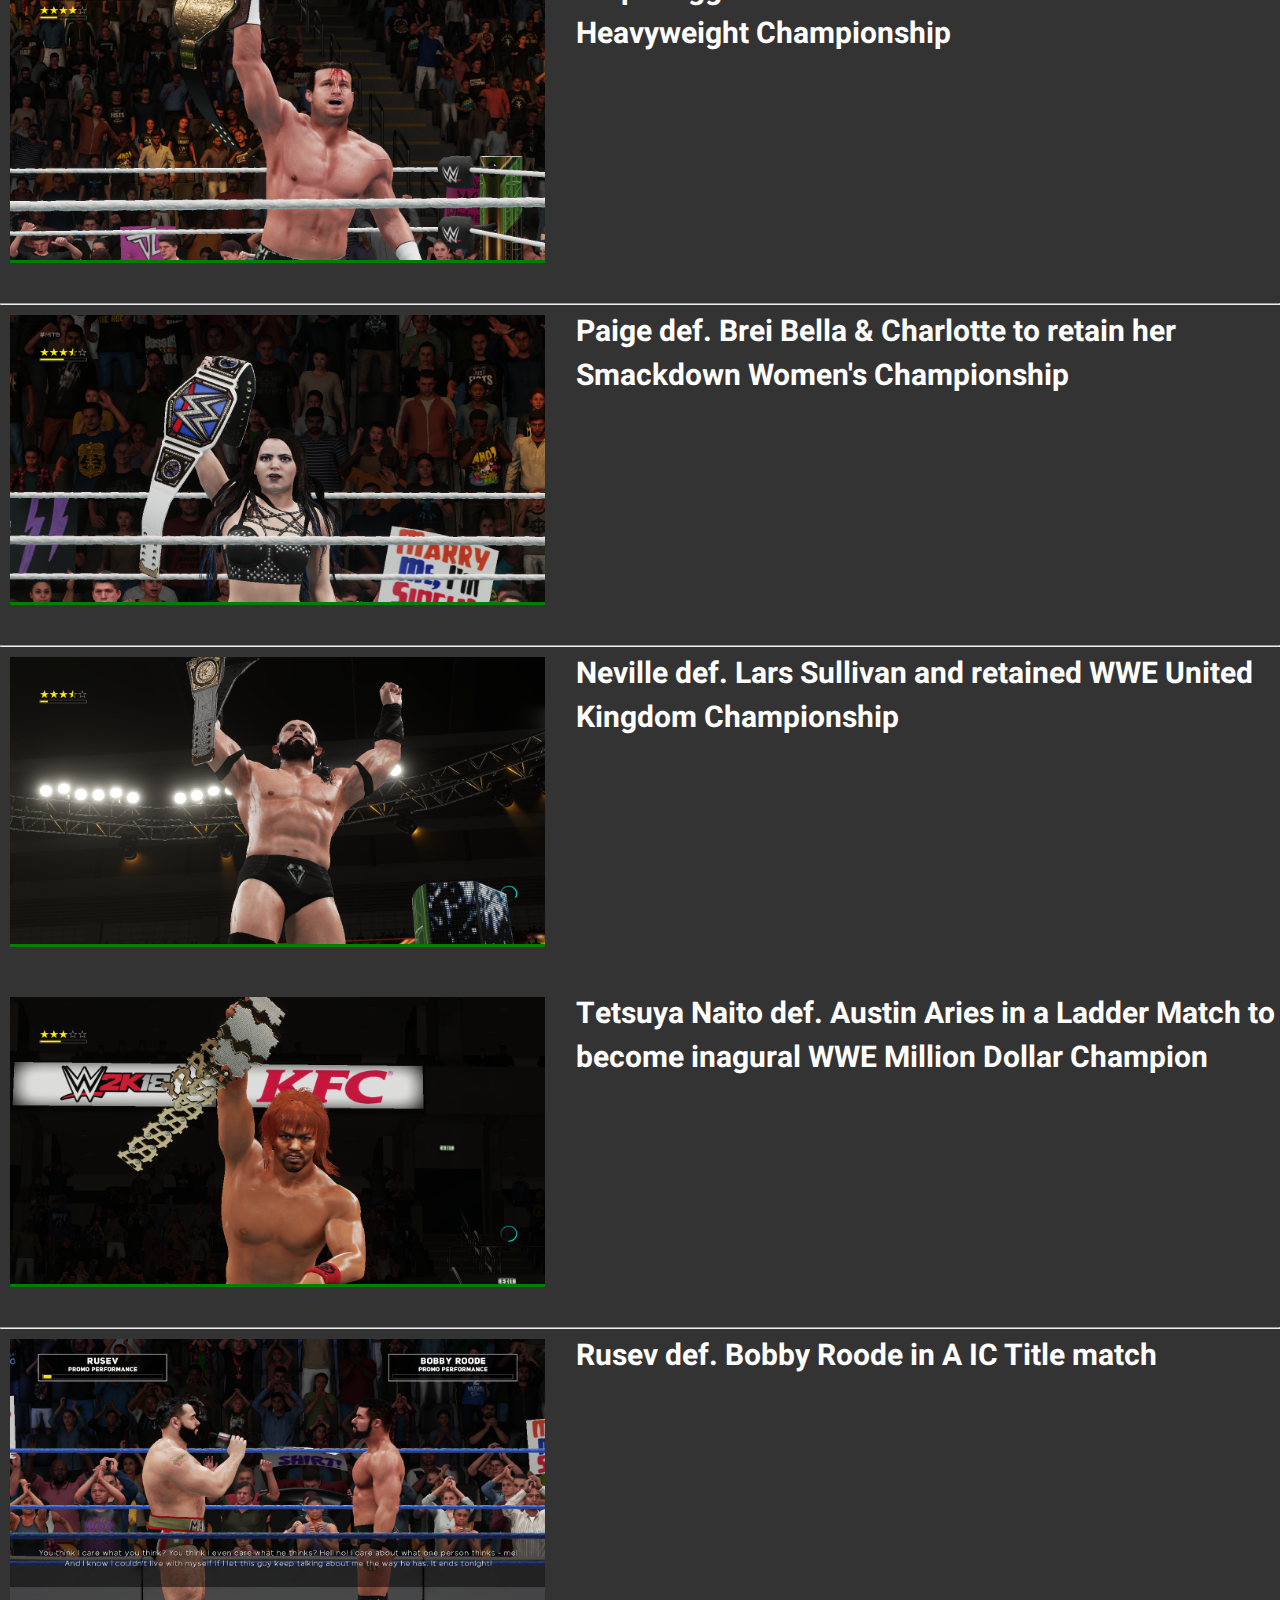
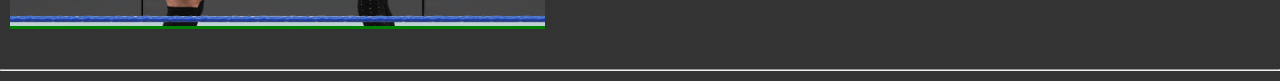
<file: shows/mitb1.html>
<!DOCTYPE html>
<html>
<head>
  <title></title>
  <meta charset="utf-8">
<meta name="viewport" content="width=device-width, initial-scale=1">
<link href="https://fonts.googleapis.com/css2?family=Montserrat&display=swap" rel="stylesheet">
  <link rel="stylesheet" type="text/css" href="../style.css">
  <link rel="preconnect" href="https://fonts.googleapis.com">
<link rel="preconnect" href="https://fonts.gstatic.com" crossorigin>
<link href="https://fonts.googleapis.com/css2?family=Heebo&display=swap" rel="stylesheet">
<style type="text/css">

#slider {
  overflow: hidden;
}
#slider figure {
  position: relative;
  width: 800%;

  margin: 0;
  left: 0;
  animation: 25s slider infinite;
}
#slider figure img {
  width: 12.5%;
  float: left;
}

@keyframes slider {
  0% {
    left: 0;
  }
  12.5% {
    left: 0;
  }
  12.5% {
    left: -100%;
  }
  25% {
    left: -100%;
  }
  25% {
    left: -200%;
  }
  32.5% {
    left: -200%;
  }
  32.5% {
    left: -300%;
  }
  45% {
    left: -300%;
  }
  45% {
    left: -400%;
  }
  57.5% {
    left: -400%;
  }
  57.5% {
    left: -500%;
  }
  70% {
    left: -500%;
  }
  70% {
    left: -600%;
  }
  82.5% {
    left: -600%;
  }
  100% {
    left: -700%;
  }

}

</style>
</head>
<body>
<nav>
    <ul>

  <li><a class="active" href="index.html">HOME</a></li>
  <li><a href="../matches.html">MATCHES & RESULTS</a></li>
  <li><a href="../roaster.html">ROSTER</a></li>
  <li><a href="../shows.html">SHOWS</a></li>
  <li><a href="../championship.html">CHAMPIONSHIP HISTORY</a></li>
  <li><a href="../superstars.html">SUPERSTARS STATS</a></li>
  <li><a href="../draft.html">DRAFT</a></li>
</ul>
  </nav>
  <div id="slider">
    <figure>
      <img src="../matches/mitb1.jpg">
      <img src="../matches/mitb2.jpg">
      <img src="../matches/mitb3.jpg">
      <img src="../matches/mitb4.jpg">
      <img src="../matches/mitb5.jpg">
      <img src="../matches/mitb6.jpg">
      <img src="../matches/mitb7.jpg">
      <img src="../matches/mitb1.jpg">
      
      
    </figure>
  </div>
  <div id="weeklynews">
  <div>
    <hr style="border: 2px solid red; margin-left: 5px; margin-right: 5px;">
  </div>
  <h2 style="text-align: center;color: white">PPV RESULTS</h2>
  <div class="columnbelow">
    <img src="../ppvshow/kevin.png" style="border-bottom: 3px solid green">
    
    
    
  </div>
  <div style="margin-left: 10px; margin-top: 5px; width:55%; float: right;">
      <h2 style="font-size: 30px; color: white;"> Kevin Owens def. Dean Ambrose to become new WWE Universal Champion  </h2>
    </div>
  <div>
    <hr>
  </div>
  <div class="columnbelow">
    <img src="../ppvshow/kf.png" style="border-bottom: 3px solid green">
    
    
    
  </div>
  <div style="margin-left: 10px; margin-top: 5px; width:55%; float: right;">
      <h2 style="font-size: 30px; color: white;">Kofi Kingston wins MITB Ladder match  </h2>
    </div>
  <div>
    <hr>
  </div>
  <div class="columnbelow">
    <img src="../ppvshow/d.png" style="border-bottom: 3px solid green">
    
    
    
  </div>
  <div style="margin-left: 10px; margin-top: 5px; width:55%; float: right;">
      <h2 style="font-size: 30px; color: white;">Dolph Ziggler def. Christian to retain his World Heavyweight Championship </h2>
    </div>
  <div>
    <hr>
  </div>
  <div class="columnbelow">
    <img src="../ppvshow/pg.png" style="border-bottom: 3px solid green">
    
    
    
  </div>
  <div style="margin-left: 10px; margin-top: 5px; width:55%; float: right;">
      <h2 style="font-size: 30px; color: white;">Paige def. Brei Bella & Charlotte to retain her Smackdown Women's Championship </h2>
    </div>
  <div>
    <hr>
  </div>
  <div class="columnbelow">
    <img src="../ppvshow/nv.png" style="border-bottom: 3px solid green">
    
    
    
  </div>
  <div style="margin-left: 10px; margin-top: 5px; width:55%; float: right;">
      <h2 style="font-size: 30px; color: white;"> Neville def. Lars Sullivan and retained WWE United Kingdom   Championship</h2>
    </div>
    <div class="columnbelow">
    <img src="../ppvshow/tet.png" style="border-bottom: 3px solid green">
    
    
    
  </div>
  <div style="margin-left: 10px; margin-top: 5px; width:55%; float: right;">
      <h2 style="font-size: 30px; color: white;">Tetsuya Naito def. Austin Aries in a Ladder Match  to become inagural WWE Million Dollar  Champion</h2>
    </div>
  <div>
    <hr>
    <div class="columnbelow">
    <img src="../regshow/bobyrusev.png" style="border-bottom: 3px solid green">
    
    
    
  </div>
  <div style="margin-left: 10px; margin-top: 5px; width:55%; float: right;">
      <h2 style="font-size: 30px; color: white;">Rusev def. Bobby Roode in A IC Title match</h2>
    </div>
  <div>
    <hr>
  

  
  
</body>
</html>
</file>
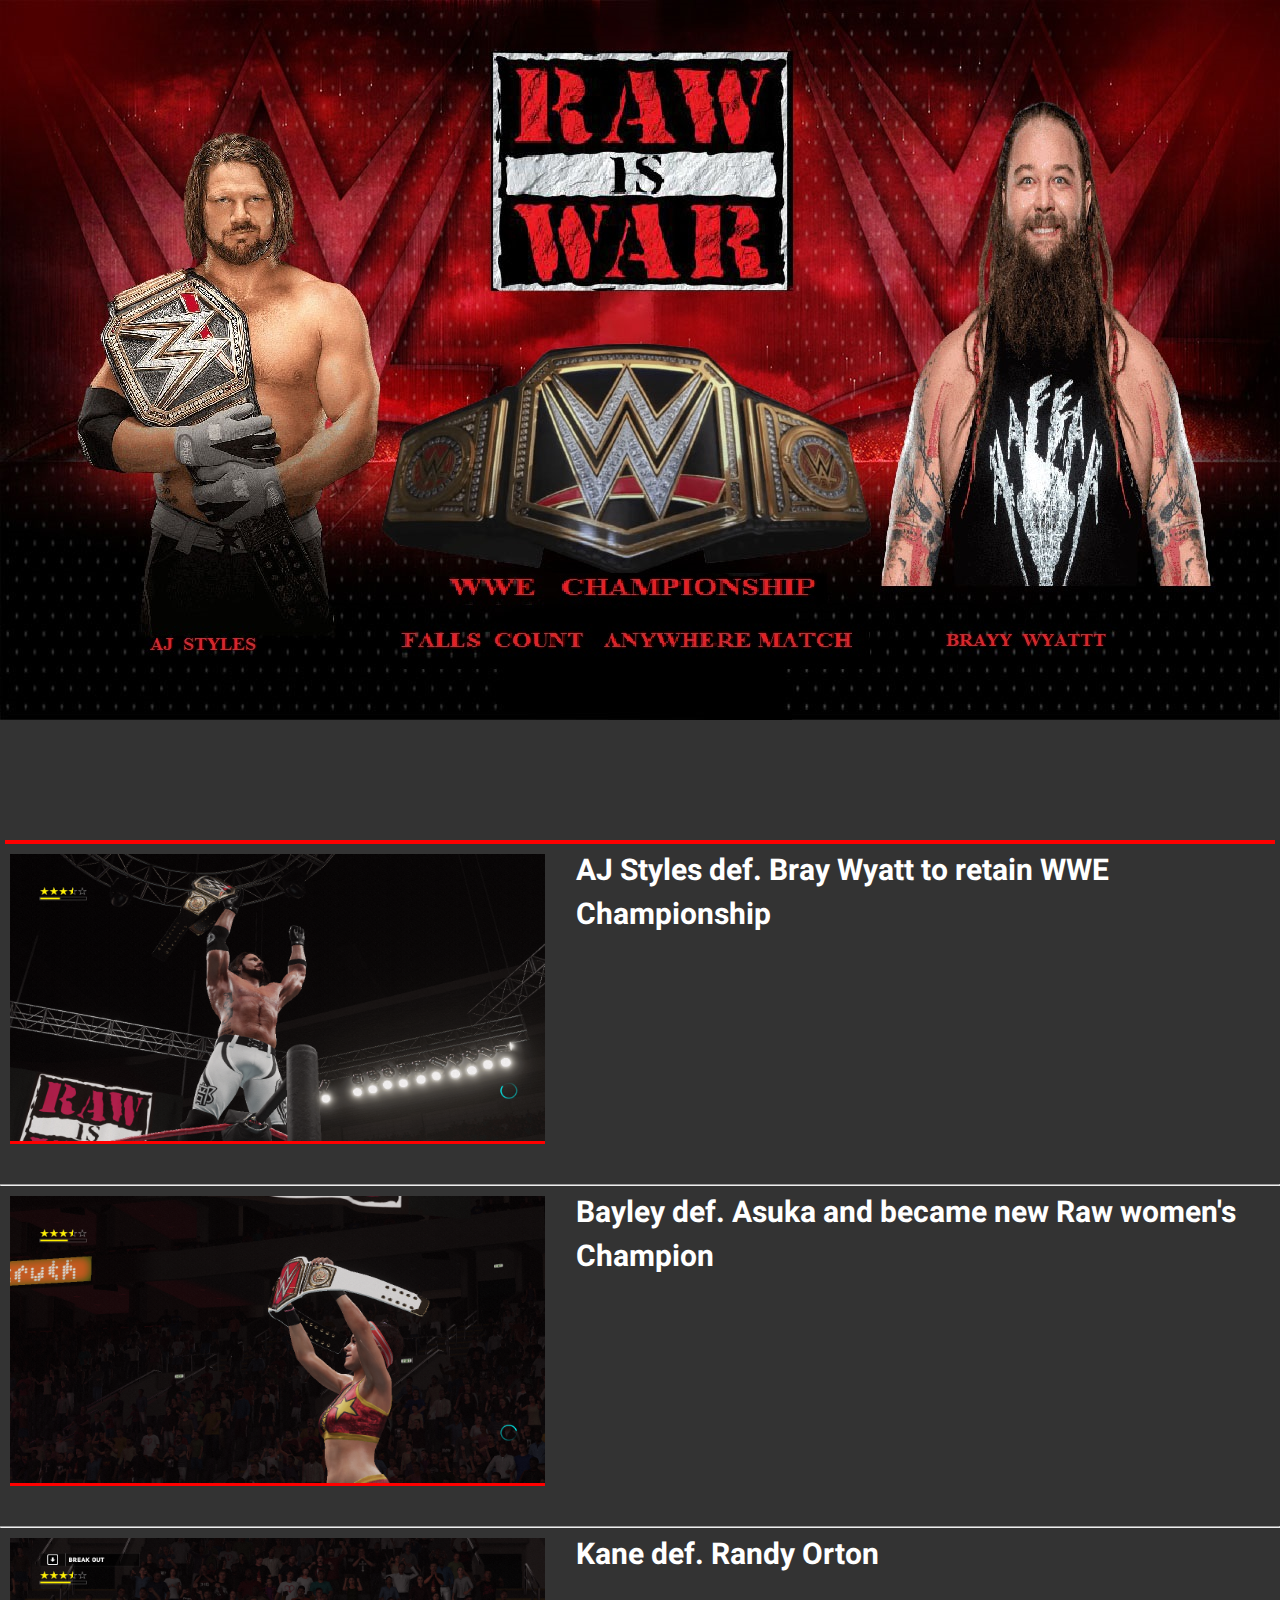
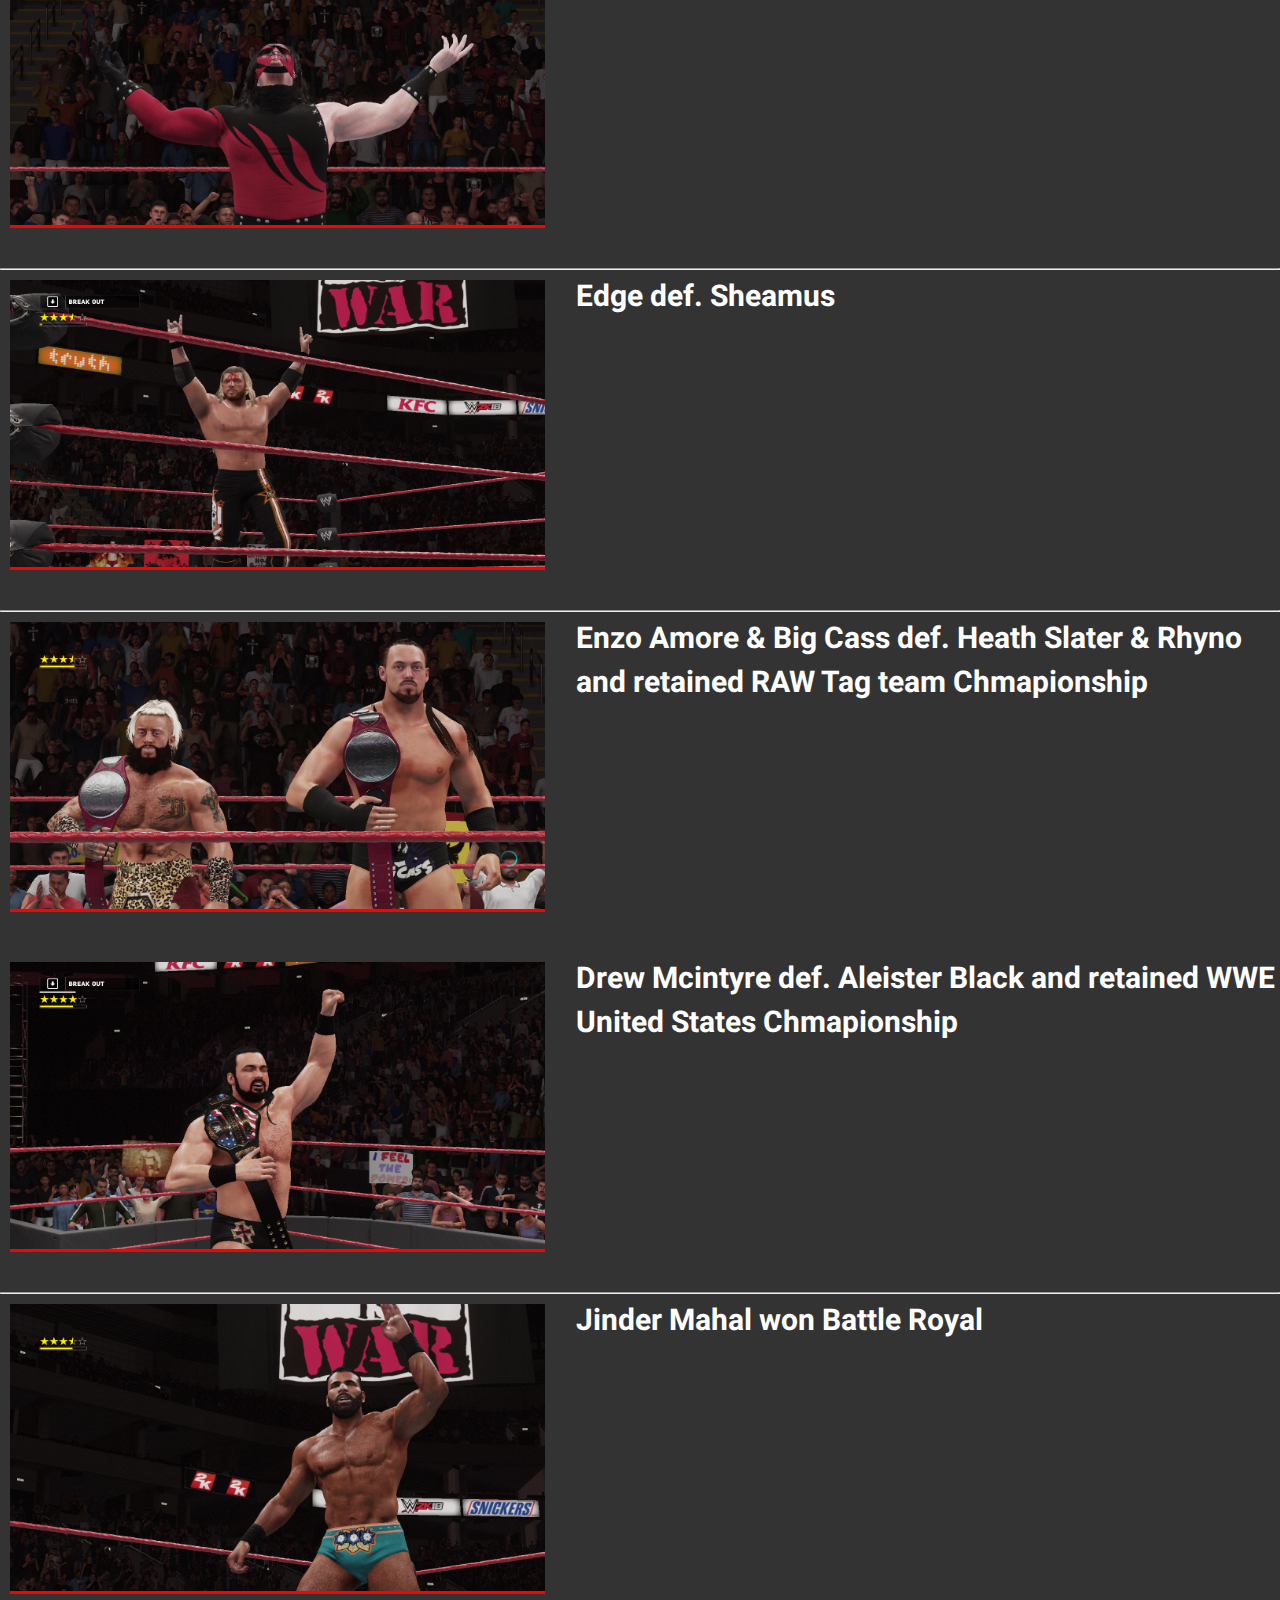
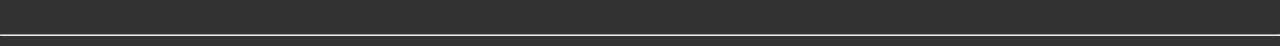
<file: shows/rawiswar.html>
<!DOCTYPE html>
<html>
<head>
  <title></title>
  <meta charset="utf-8">
<meta name="viewport" content="width=device-width, initial-scale=1">
<link href="https://fonts.googleapis.com/css2?family=Montserrat&display=swap" rel="stylesheet">
  <link rel="stylesheet" type="text/css" href="../style.css">
  <link rel="preconnect" href="https://fonts.googleapis.com">
<link rel="preconnect" href="https://fonts.gstatic.com" crossorigin>
<link href="https://fonts.googleapis.com/css2?family=Heebo&display=swap" rel="stylesheet">
<style type="text/css">

#slider {
  overflow: hidden;
}
#slider figure {
  position: relative;
  width: 800%;
  margin: 0;
  left: 0;
  animation: 25s slider infinite;
}
#slider figure img {
  width: 12.5%;
  float: left;
}

@keyframes slider {
  0% {
    left: 0;
  }
  12.5% {
    left: 0;
  }
  12.5% {
    left: -100%;
  }
  25% {
    left: -100%;
  }
  25% {
    left: -200%;
  }
  32.5% {
    left: -200%;
  }
  32.5% {
    left: -300%;
  }
  45% {
    left: -300%;
  }
  45% {
    left: -400%;
  }
  57.5% {
    left: -400%;
  }
  57.5% {
    left: -500%;
  }
  70% {
    left: -500%;
  }
  70% {
    left: -600%;
  }
  82.5% {
    left: -600%;
  }
  100% {
    left: -700%;
  }

}

</style>
</head>
<body>
<nav>
    <ul>

  <li><a class="active" href="../index.html">HOME</a></li>
  <li><a href="../matches.html">MATCHES & RESULTS</a></li>
  <li><a href="../roaster.html">ROSTER</a></li>
  <li><a href="../shows.html">SHOWS</a></li>
  <li><a href="../championship.html">CHAMPIONSHIP HISTORY</a></li>
  <li><a href="../draft.html">DRAFT</a></li>
</ul>
  </nav>
  <div id="slider">
    <figure>
      <img src="../matches/riw1.jpg">
      <img src="../matches/riw2.jpg">
      <img src="../matches/riw3.jpg">
      <img src="../matches/riw4.jpg">
      <img src="../matches/riw5.jpg">
      <img src="../matches/riw6.jpg">
      <img src="../matches/riw7.jpg">
      <img src="../matches/riw1.jpg">
      
      
    </figure>
  </div>
  <div id="weeklynews">
  <div>
    <hr style="border: 2px solid red; margin-left: 5px; margin-right: 5px;">
  </div>
  <div class="columnbelow">
    <img src="../ppvshow/aj.png" style="border-bottom: 3px solid red">
    
    
    
  </div>
  <div style="margin-left: 10px; margin-top: 5px; width:55%; float: right;">
      <h2 style="font-size: 30px; color: white;"> AJ Styles def. Bray Wyatt to retain WWE Championship </h2>
    </div>
  <div>
    <hr>
  </div>
  <div class="columnbelow">
    <img src="../ppvshow/bayleyc.png" style="border-bottom: 3px solid red">
    
    
    
  </div>
  <div style="margin-left: 10px; margin-top: 5px; width:55%; float: right;">
      <h2 style="font-size: 30px; color: white;">Bayley def. Asuka and became new Raw women's Champion  </h2>
    </div>
  <div>
    <hr>
  </div>
  <div class="columnbelow">
    <img src="../ppvshow/kane.png" style="border-bottom: 3px solid red">
    
    
    
  </div>
  <div style="margin-left: 10px; margin-top: 5px; width:55%; float: right;">
      <h2 style="font-size: 30px; color: white;">Kane def. Randy Orton </h2>
    </div>
  <div>
    <hr>
  </div>
  <div class="columnbelow">
    <img src="../ppvshow/edge.png" style="border-bottom: 3px solid red">
    
    
    
  </div>
  <div style="margin-left: 10px; margin-top: 5px; width:55%; float: right;">
      <h2 style="font-size: 30px; color: white;">Edge def. Sheamus</h2>
    </div>
  <div>
    <hr>
  </div>
  <div class="columnbelow">
    <img src="../ppvshow/enzocass.png" style="border-bottom: 3px solid red">
    
    
    
  </div>
  <div style="margin-left: 10px; margin-top: 5px; width:55%; float: right;">
      <h2 style="font-size: 30px; color: white;">Enzo Amore & Big Cass def. Heath Slater & Rhyno and retained RAW Tag team Chmapionship</h2>
    </div>
    <div class="columnbelow">
    <img src="../ppvshow/drew.png" style="border-bottom: 3px solid red">
    
    
    
  </div>
  <div style="margin-left: 10px; margin-top: 5px; width:55%; float: right;">
      <h2 style="font-size: 30px; color: white;">Drew Mcintyre def. Aleister Black and retained WWE United States Chmapionship</h2>
    </div>
  <div>
    <hr>
    <div class="columnbelow">
    <img src="../ppvshow/jinder.png" style="border-bottom: 3px solid red">
    
    
    
  </div>
  <div style="margin-left: 10px; margin-top: 5px; width:55%; float: right;">
      <h2 style="font-size: 30px; color: white;">Jinder Mahal won Battle Royal</h2>
    </div>
  <div>
    <hr>
  

  
  
</body>
</html>
</file>
<file: style.css>
/*body */
*{
  margin: 0;
  padding: 0;
  box-sizing: border-box;
}
html{
  scroll-behavior: smooth;
}
body{
  /*background-image: url("images/wp1.jpg");
  background-repeat: no-repeat;
  background-attachment: fixed;*/
  background-color: #333;
  font-family: 'Heebo', sans-serif;
}
/*navbar */
nav {
  height: 48px;
  overflow: hidden;
  position: fixed; 
  top: 0; 
  width: 100%;
  z-index: 0;

}

ul {
  list-style-type: none;
  margin: 0;
  padding: 0;
  overflow: hidden;
  background-color: #001;
}

li {
  float: left;
  border-right:1px solid #bbb;
}

li:last-child {
  border-right: none;
}

li a {
  display: block;
  color: white;
  text-align: center;
  padding: 14px 16px;
  text-decoration: none;
}

li a:hover:not(.active) {
  background-color: #04AA6D;
}

.active {
  background-color: #04AA6D;
}
/*roster page */
#superstars{
  margin-top: 45px;
}
#superstars h1{
  text-align: center;

}
.image{
  margin-left: 10px;
  margin-right: auto;
}
.image img{

  max-width: 250px;
  height: 250px;
  margin: 5px;
  background: red ;
  overflow: auto;
}
/*raw roster */

.images{
  max-width: 1200px;
  margin: auto;
  background: transparent;
  overflow: auto;
}
.gallery{
  margin: 5px;
  border: 1px solid #ccc;
  float: left;
  width: 290px;
}
.gallery img{
  width: 100%;
  height: 400px;
}

.desc{
  padding: 15px;
  text-align: center;
  color: white;
}

table {
  font-family: arial, sans-serif;
  border-collapse: collapse;
  width: 100%;
}

td, th {
  border: 1px solid #dddddd;
  text-align: left;
  padding: 8px;
  color: white;
}

/*homepage */
#newsresults{
  margin-top: 70px;
}

.column1 {
  float: left;
  width: 13.33%;
  padding: 10px;
  height: 120px; 
}
.column1 img{
  width: 100%;
  height: 110px;
}
.column2 {
  float: left;
  width: 60.33%;
  padding: 0px;
  height: 450px; 
}
.column2 img{
  width: 100%;
  height: 450px;
}
.column3 {
  float: left;
  width: 26.33%;
  padding: 10px;
  height: 450px;
  font-size: 20px;
  color: white; 
}

/*othernews*/
#othernews{
  margin-top:25px; 
  
}
.column4 {
  float: left;
  width: 31.33%;
  margin-right: 39px;
  padding: 0.1px;
  padding-top: 9px;
  height: 300px; 
}


.column4 img{
  width: 100%;
  height: 290px;
}
.column5 {
  float: left;
  width: 31.33%;
  padding: 10px;
  height: 300px; 
}
.column5 img{
  width: 100%;
  height: 290px;
}
.column6 {
  float: right;
  width: 31.33%;
  margin-left: 15px;
  padding: 0.1px;
  padding-top: 7px; 
  height: 300px; 
}
.column6 img{
  width: 100%;
  height: 290px;
}


.row:after {
  content: "";
  display: table;
  clear: both;
}

#weeklynews{
  margin-top: 120px;
  margin-bottom: 10px;

}

.columnbelow{
 display: inline-flex;
 width: 43.33%;
 margin-bottom: 40px;
 padding: 10px;
 height: 300px;

}
.columnbelow img{
  width: 100%;
  height: 290px;
}


/*footer*/
.footer{
  background: rgb(75,78,133);
  height: 500px;
}




.column7{
  float: left;
  width: 23%;
  margin-right: 20px;
  padding: 10px;
  padding-top: 9px;
  height: 350px; 

}
.column7 img{
  width: 100%;
  height: 350px;

}
.column8{
  float: left;
  width: 23%;
  margin-right: 32px;
  padding: 0.1px;
  padding-top: 9px;
  height: 350px; 

}
.column8 img{
  width: 100%;
  height: 350px;

}
.column9{
  float: right;
  width: 25%;
  margin-right: 10px;
  padding: 0.1px;
  padding-top: 9px;
  height: 350px; 

}
.column9 img{
  width: 100%;
  height: 350px;

}
.column10{
  float: left;
  width: 22%;
  margin-left: 0px;
  padding: 0.1px;
  padding-top: 9px;
  height: 350px; 

}
.column10 img{
  width: 100%;
  height: 350px;

}

/*championship*/
.images1{
  max-width: 1200px;
  margin: auto;
  background: transparent;
  overflow: auto;
}
.gallery1{
  margin: 5px;
  border: 1px solid #ccc;
  float: left;
  width: 290px;
}
.gallery1 img{
  width: 100%;
  height: 300px;
}

.desc1{
  padding: 15px;
  text-align: center;
  color: white;
}

#showshistory{
  margin-top: 45px;
}
#showshistory h1{
  text-align: center;

}
</file>
